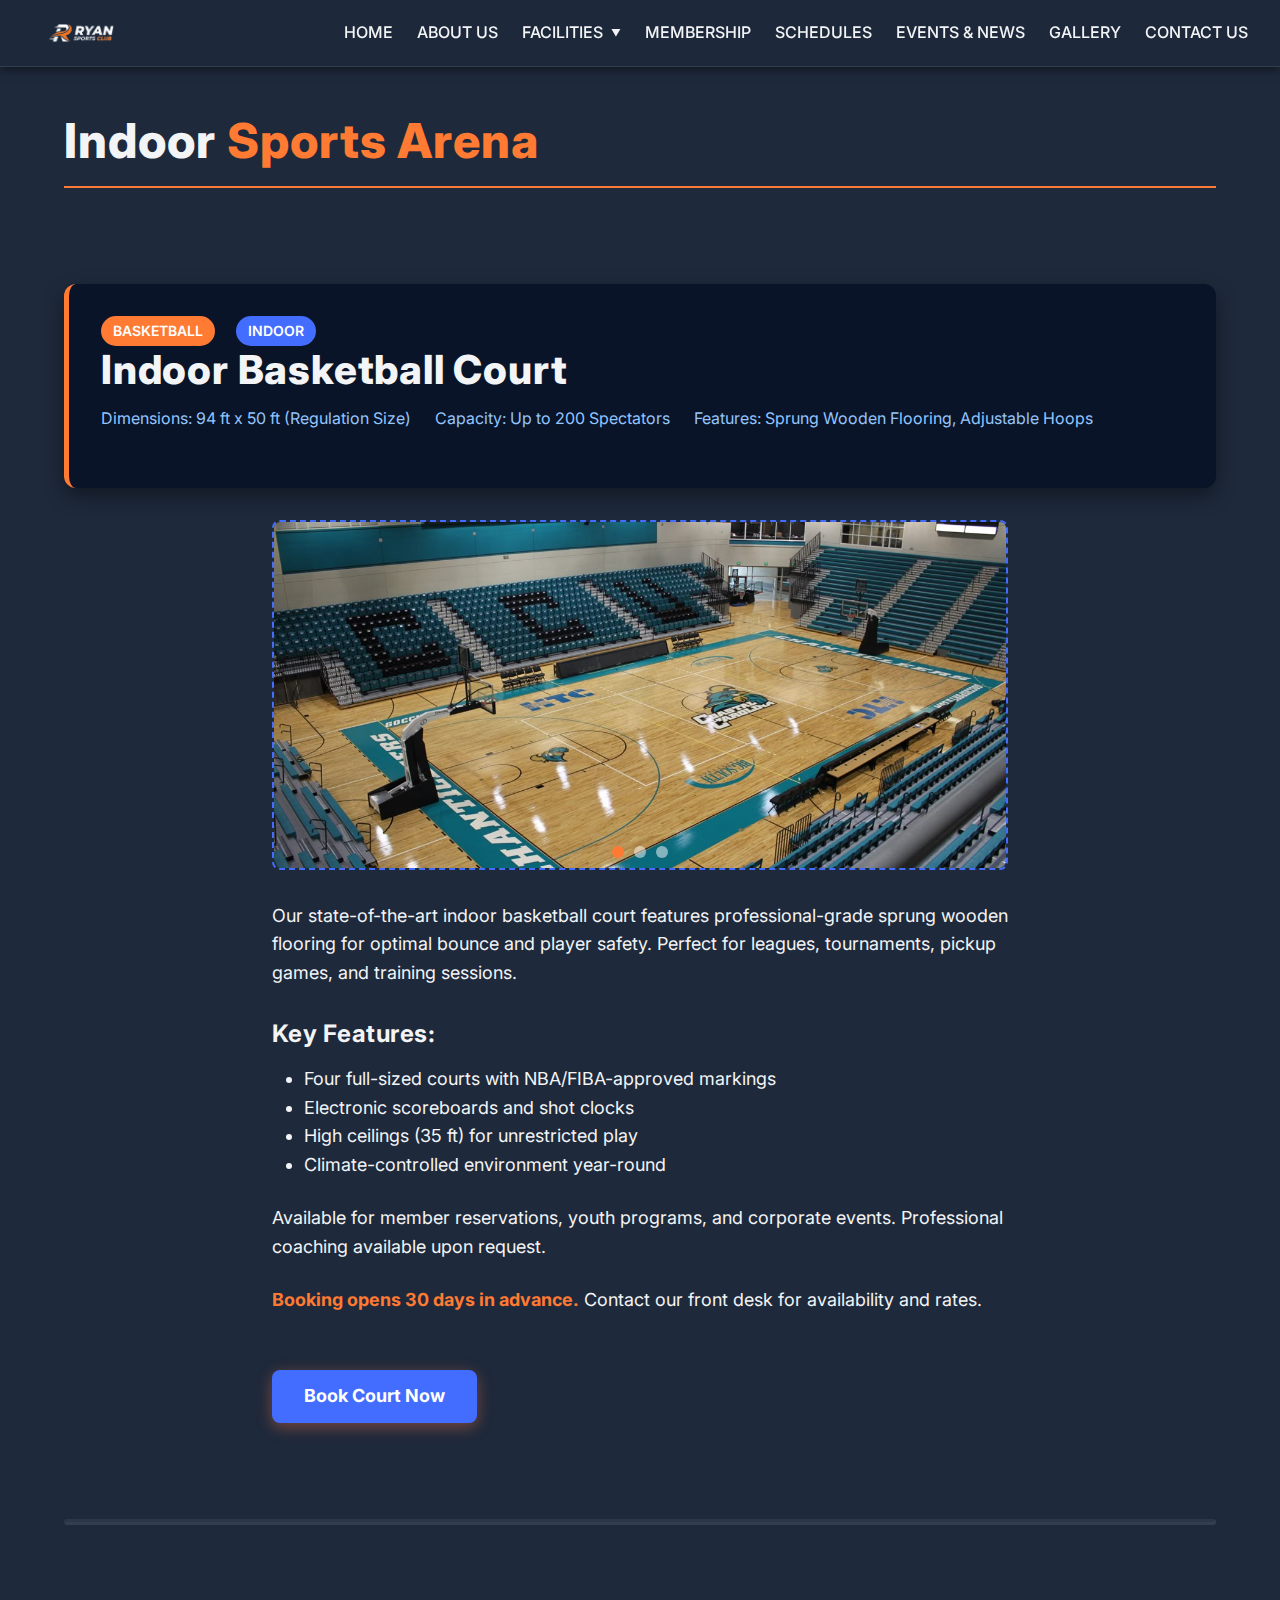
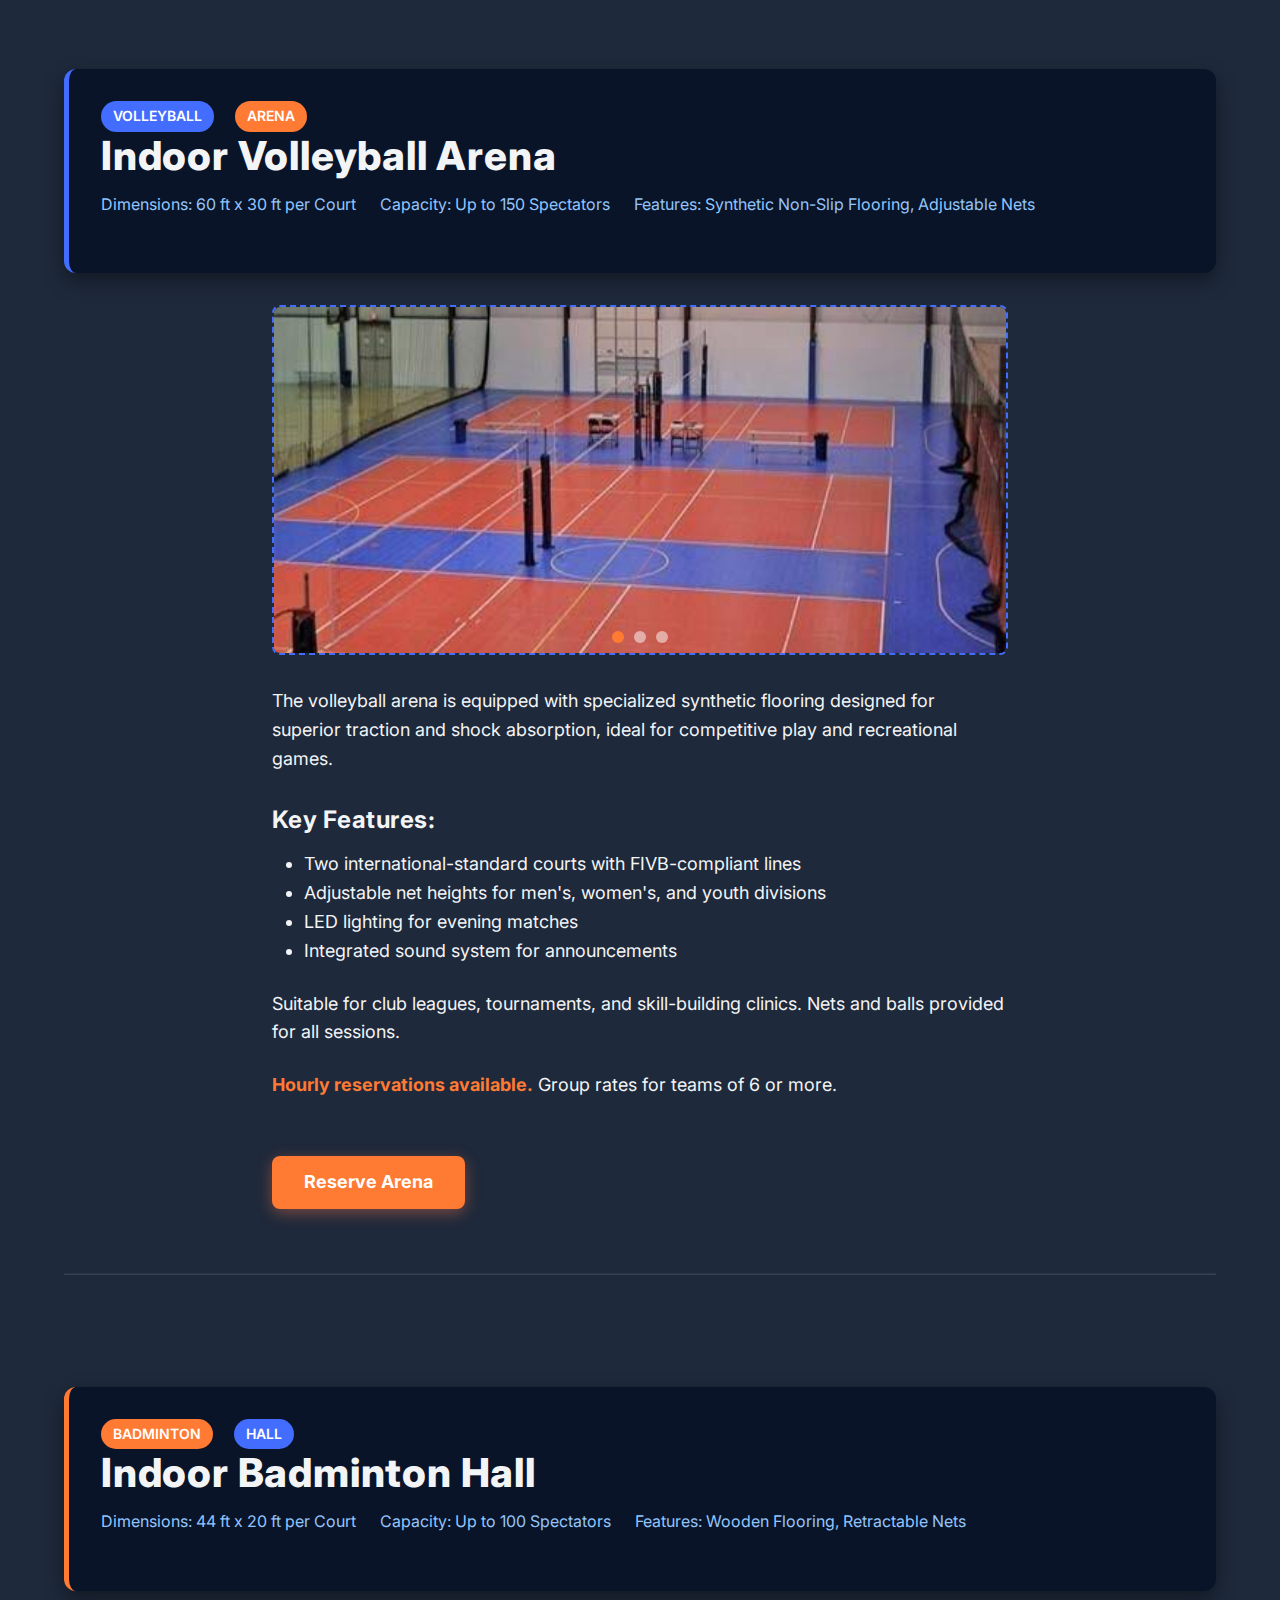
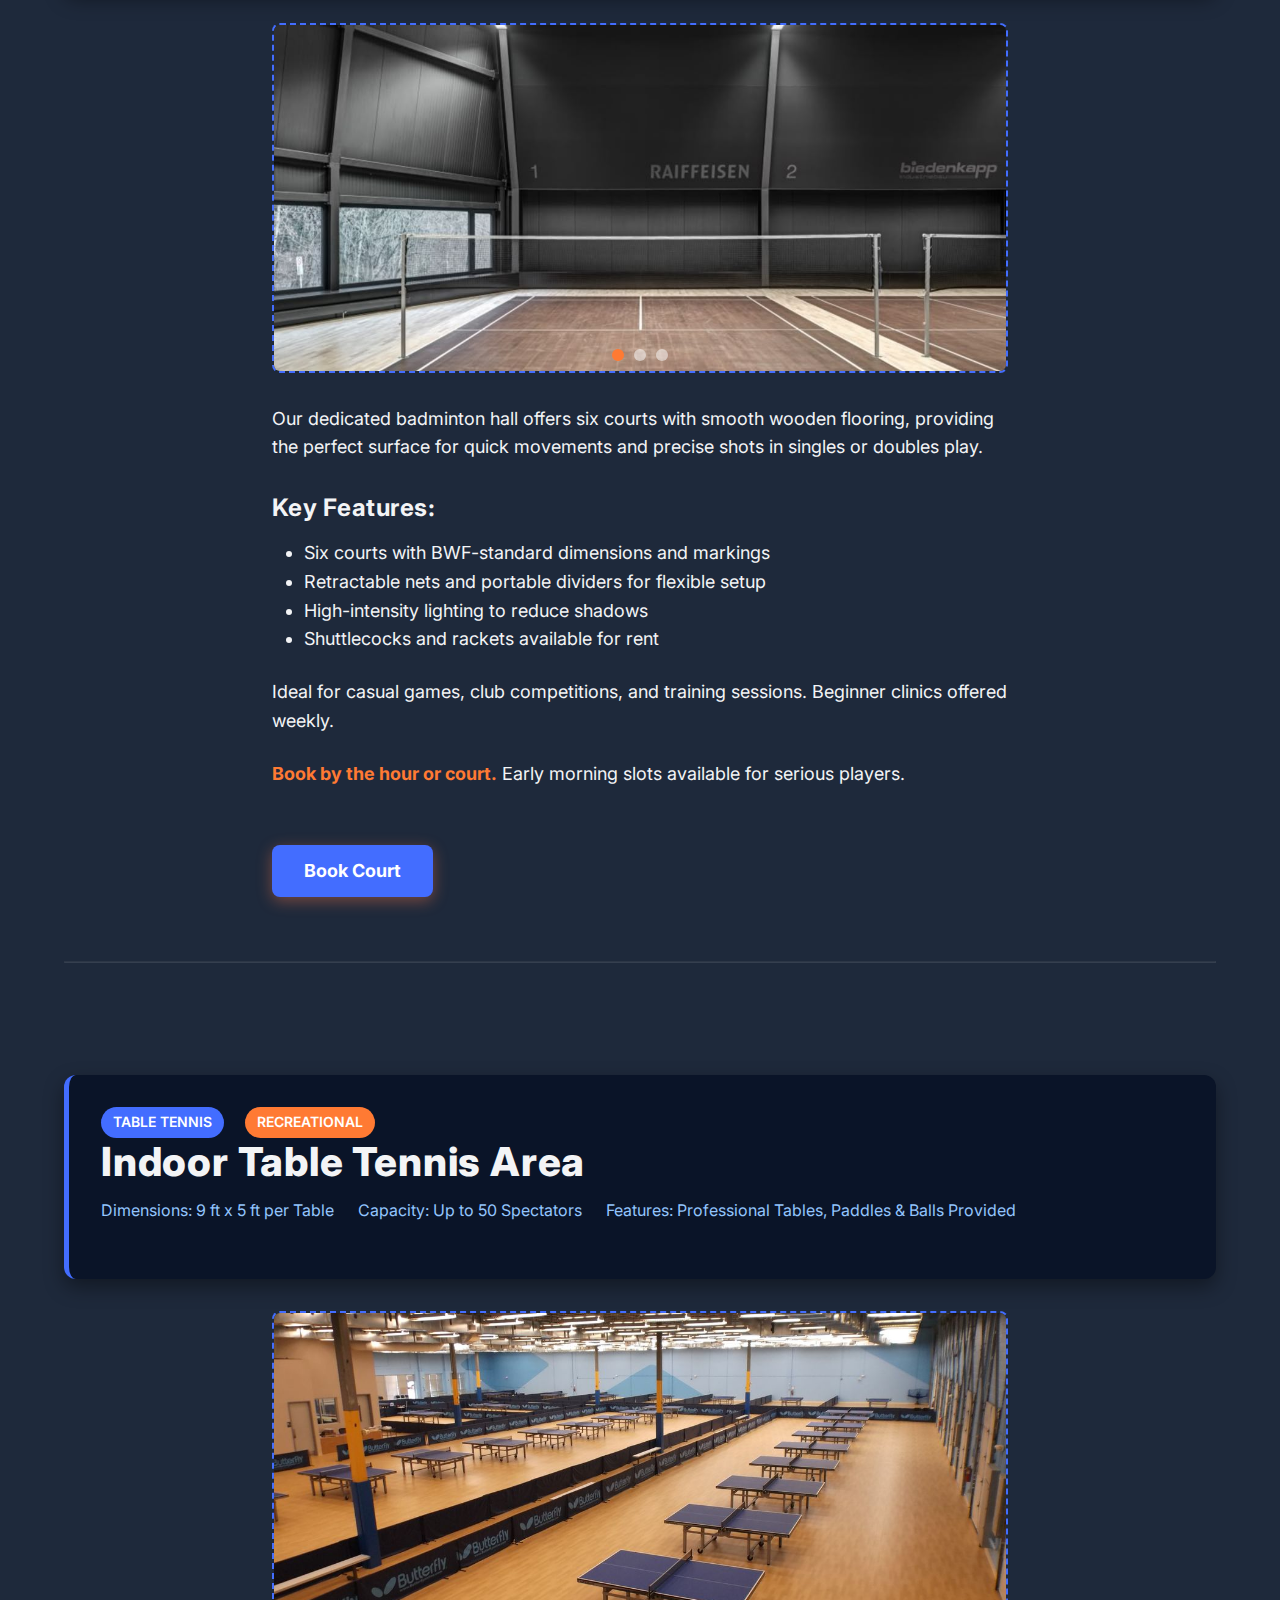
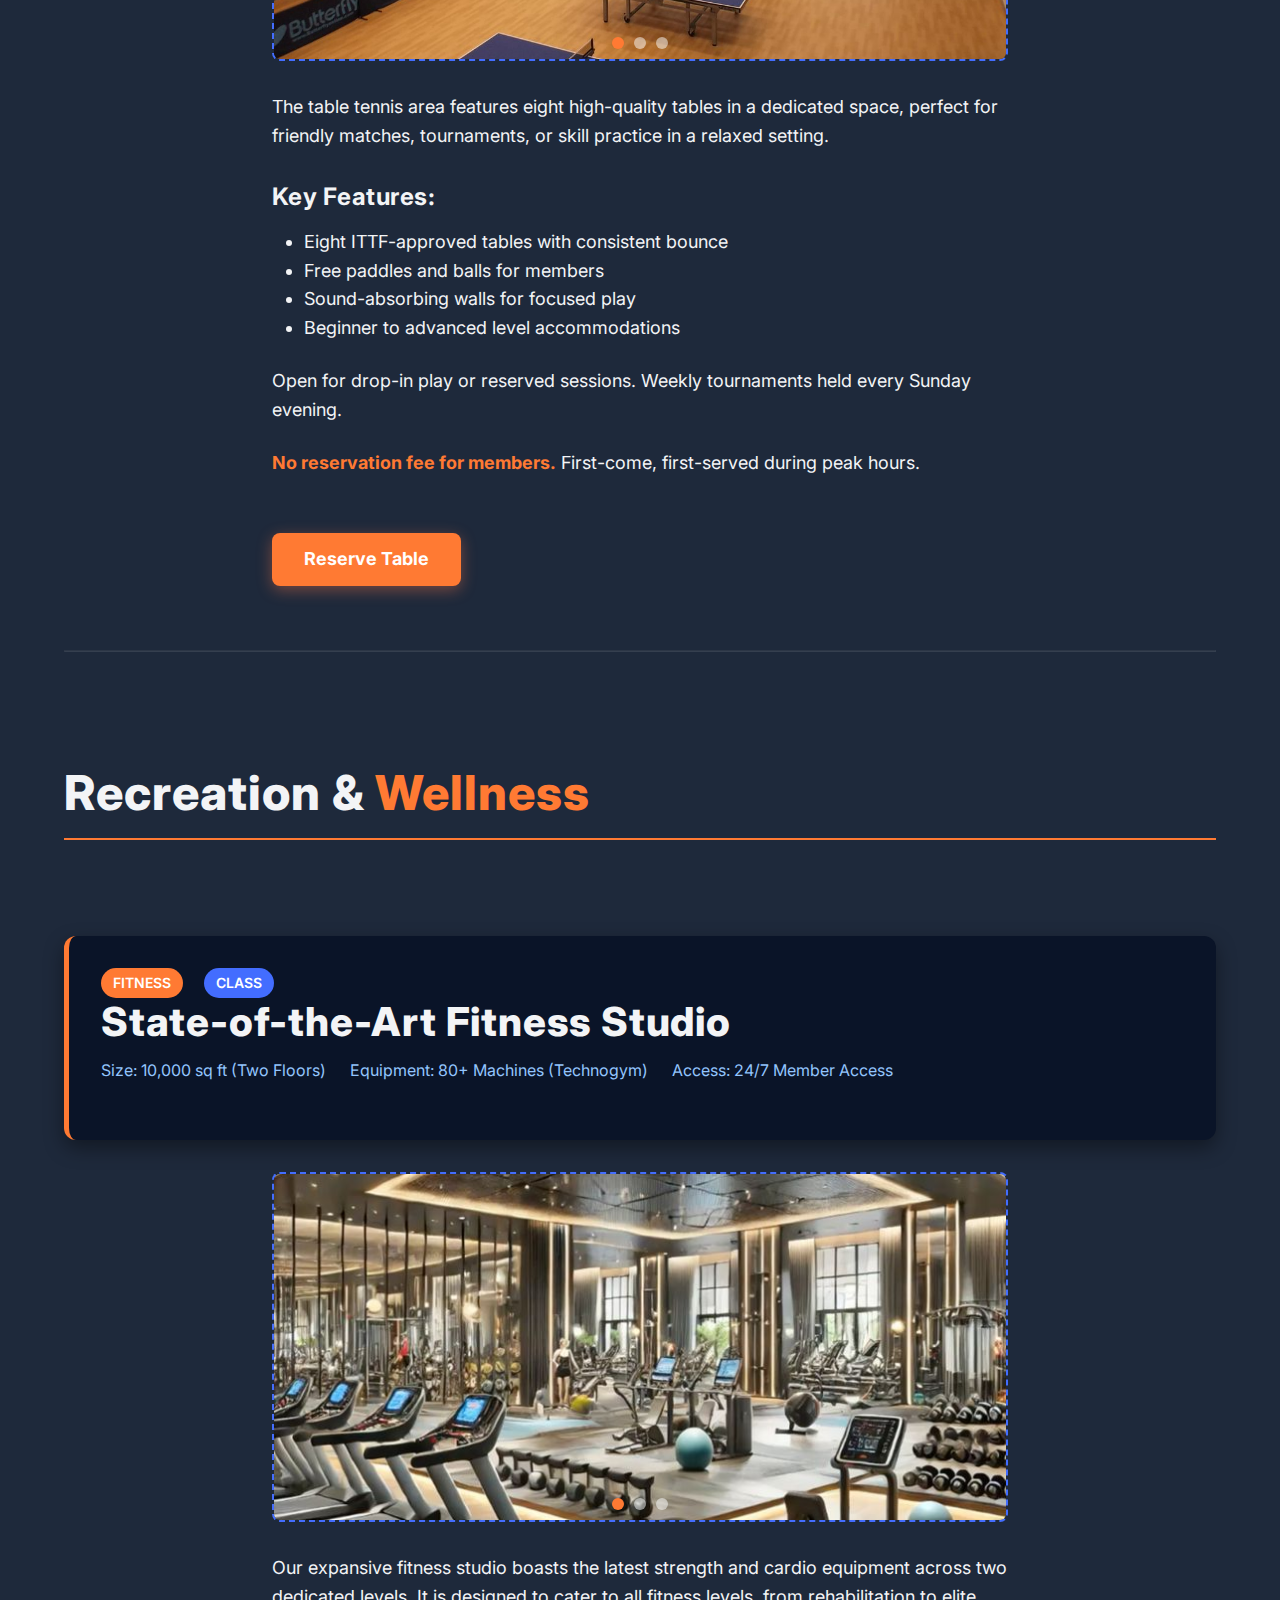
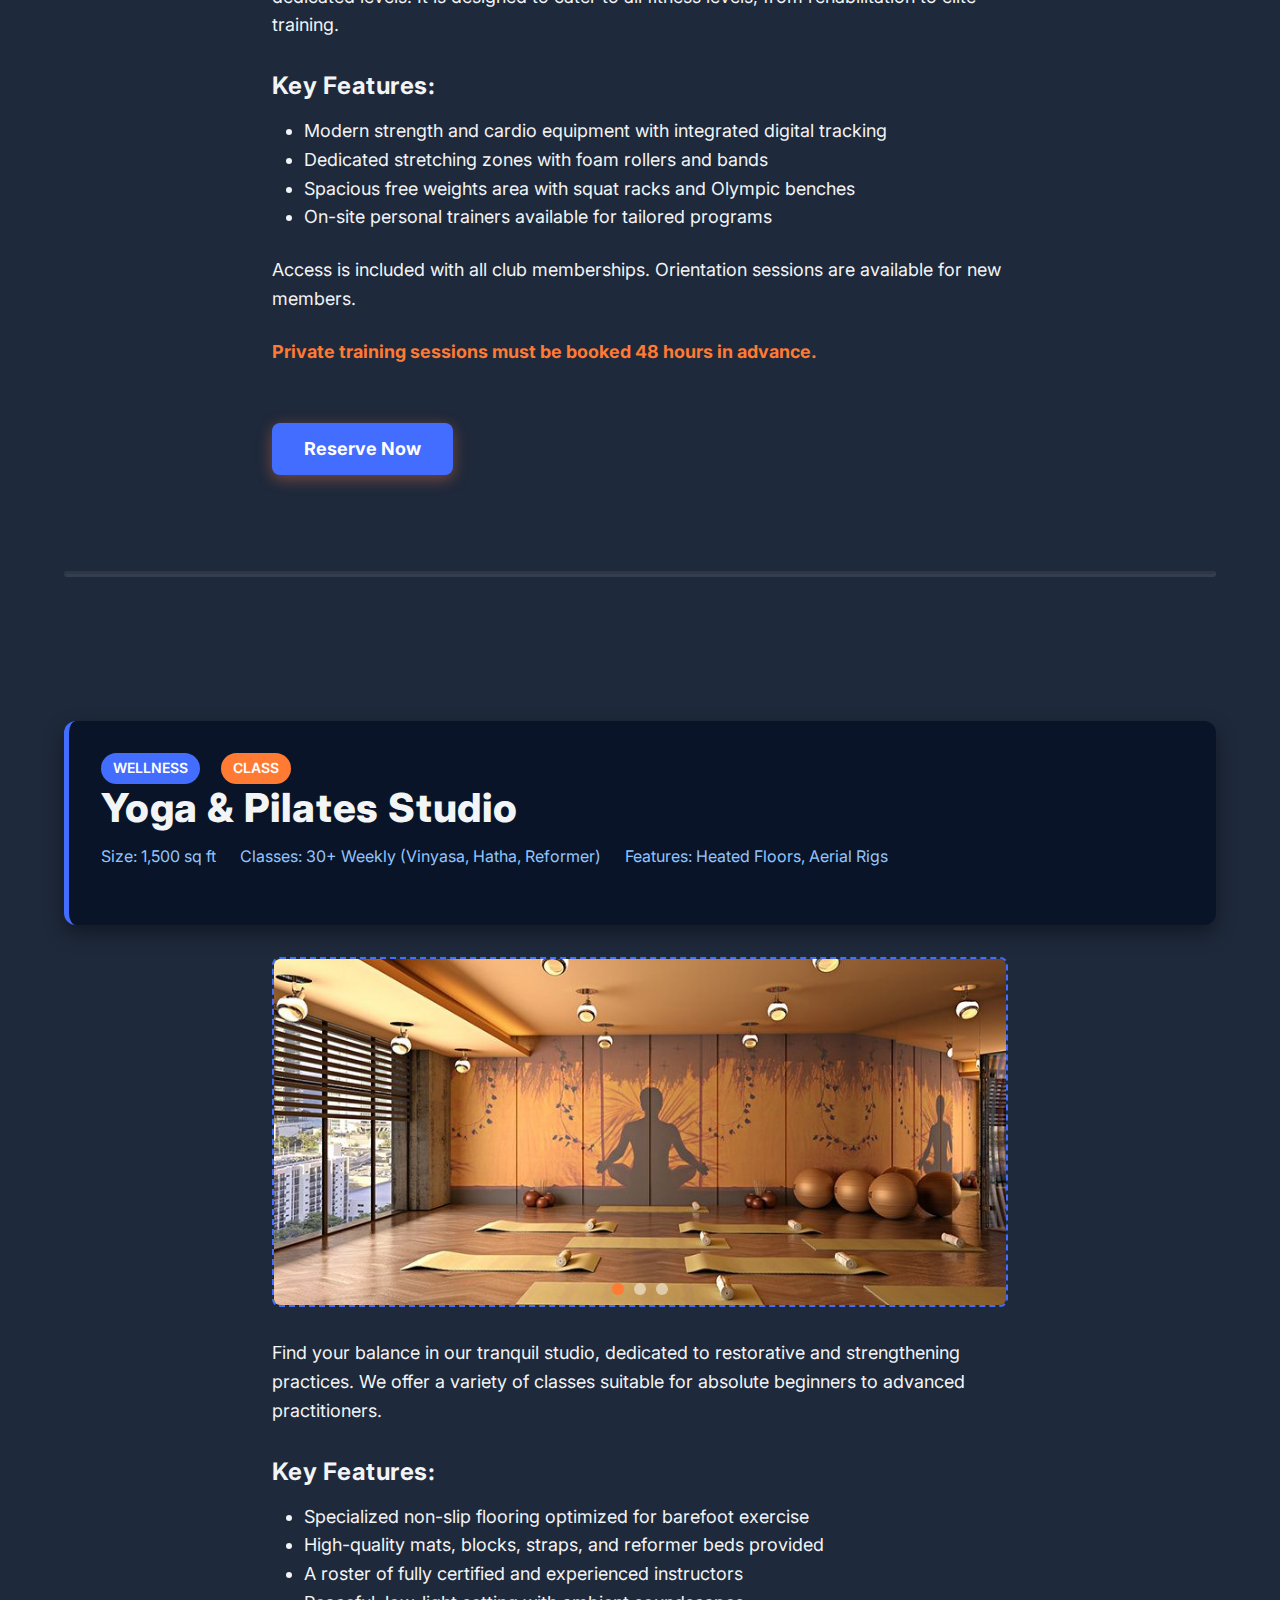
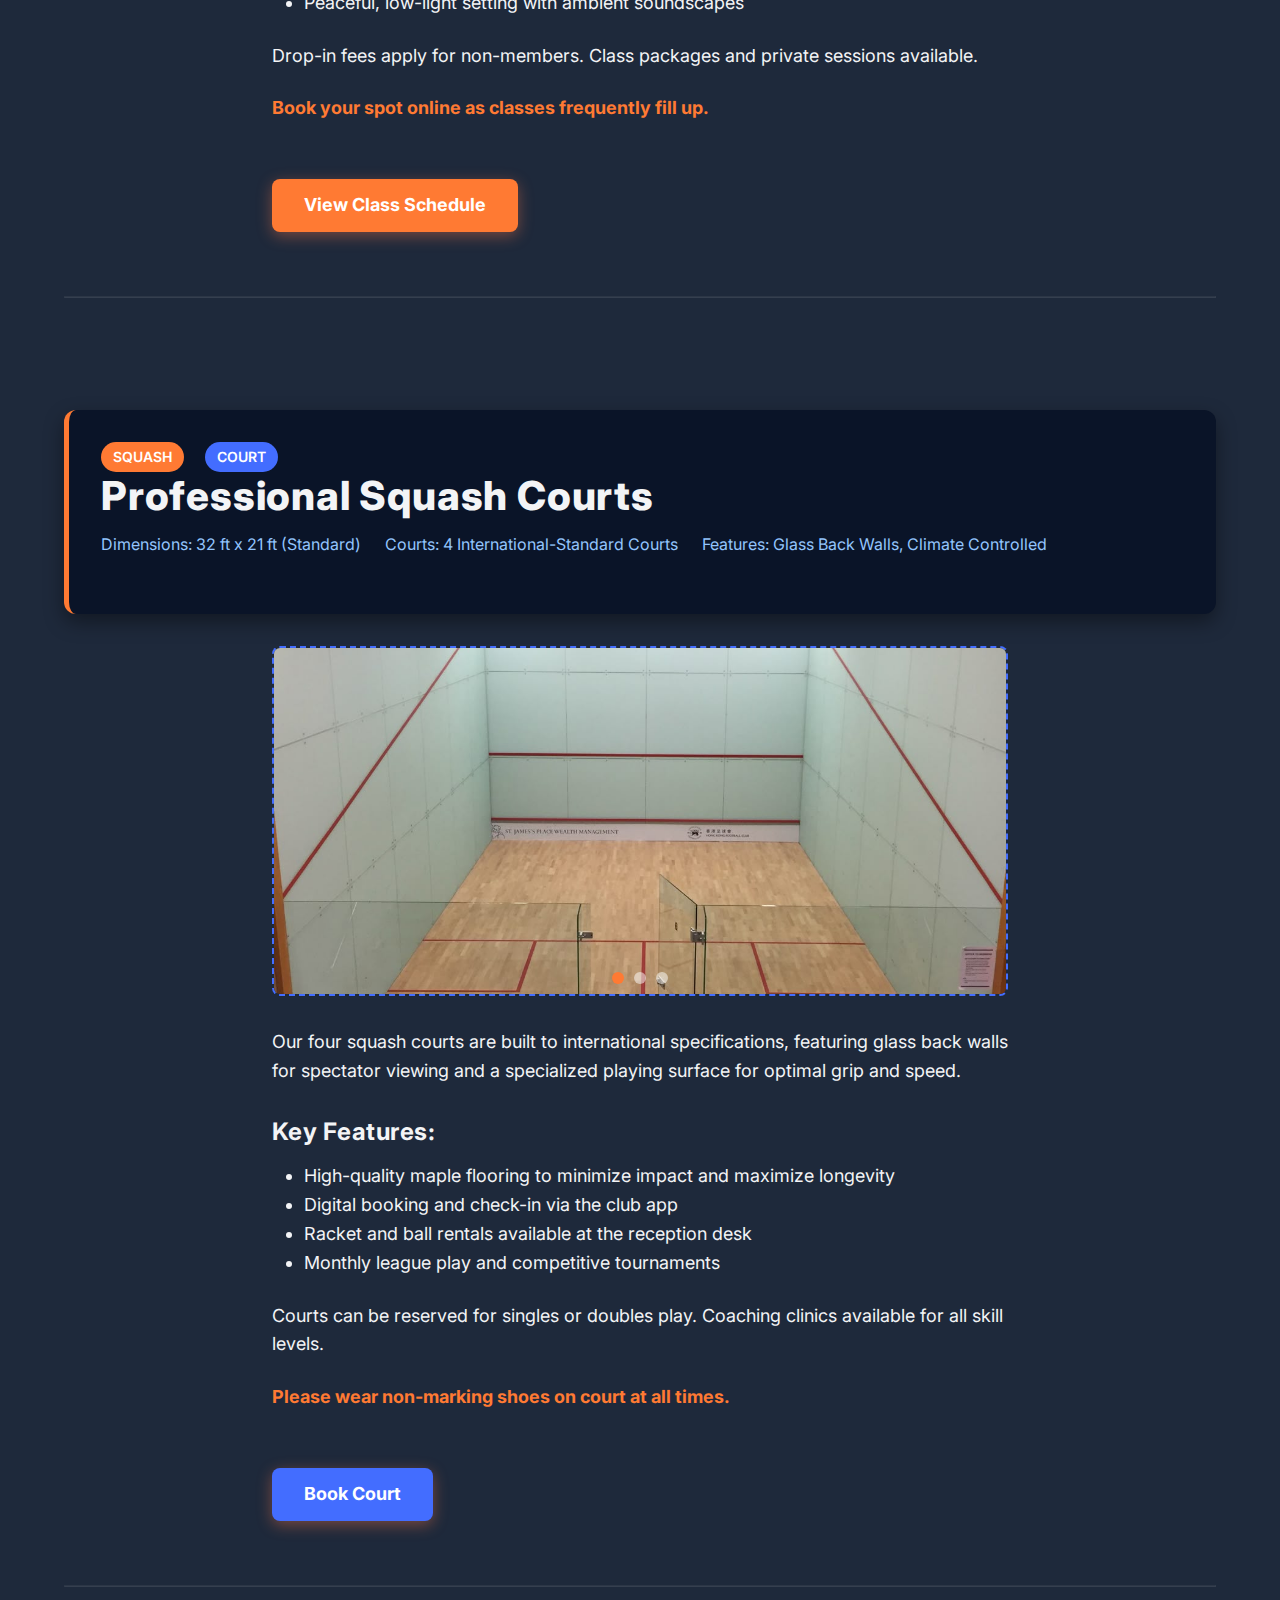
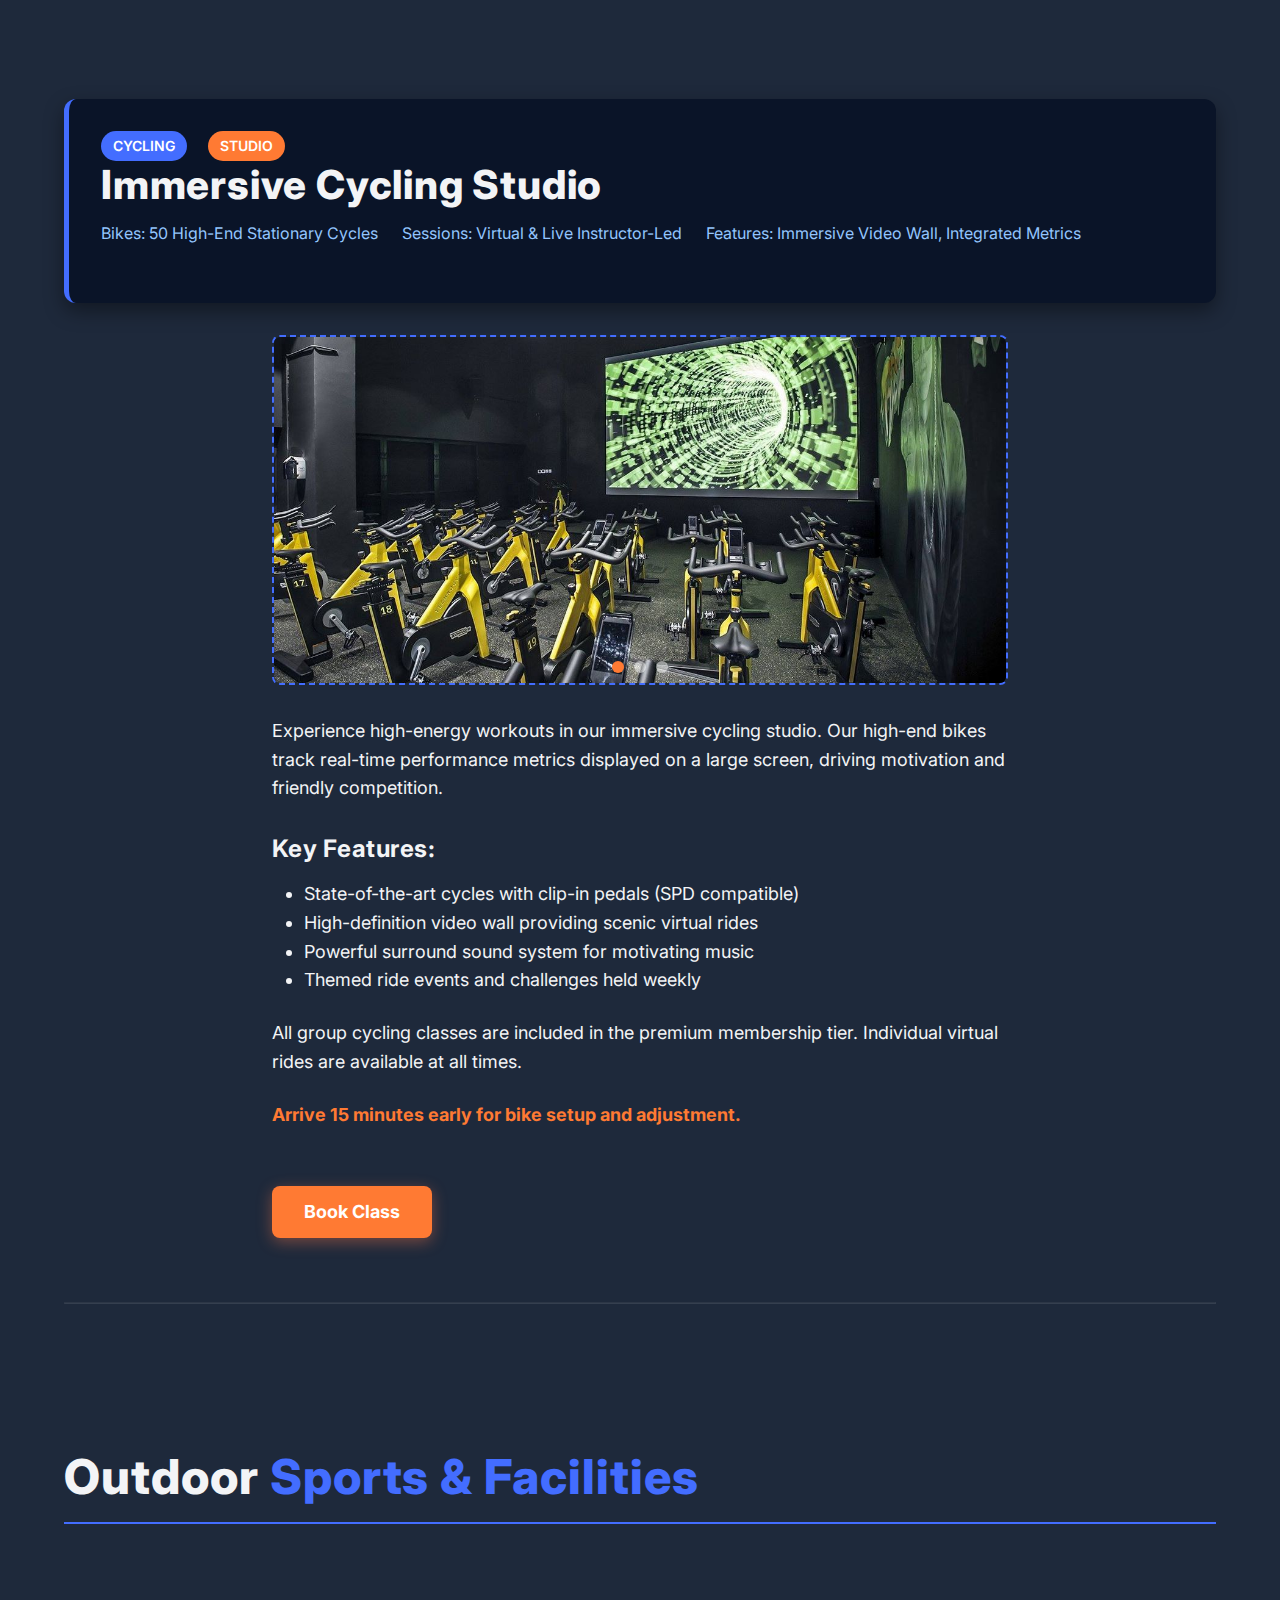
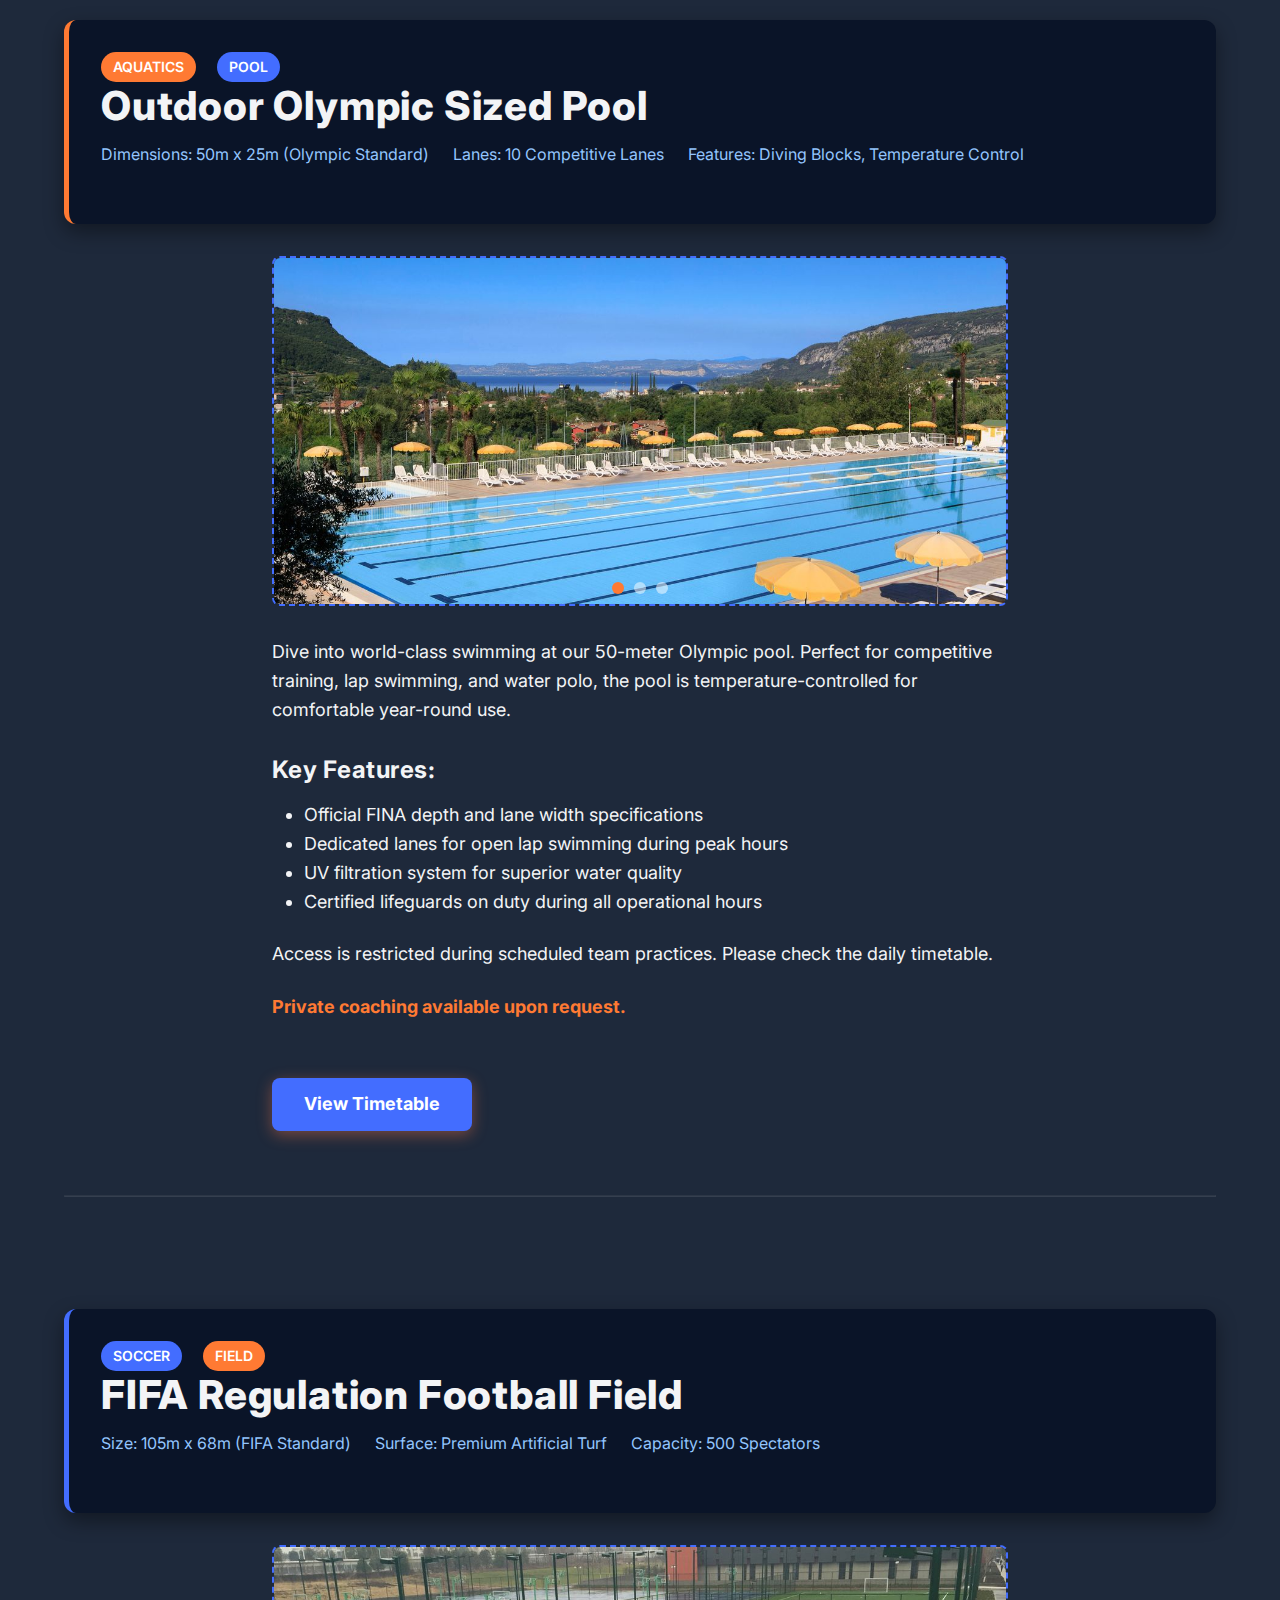
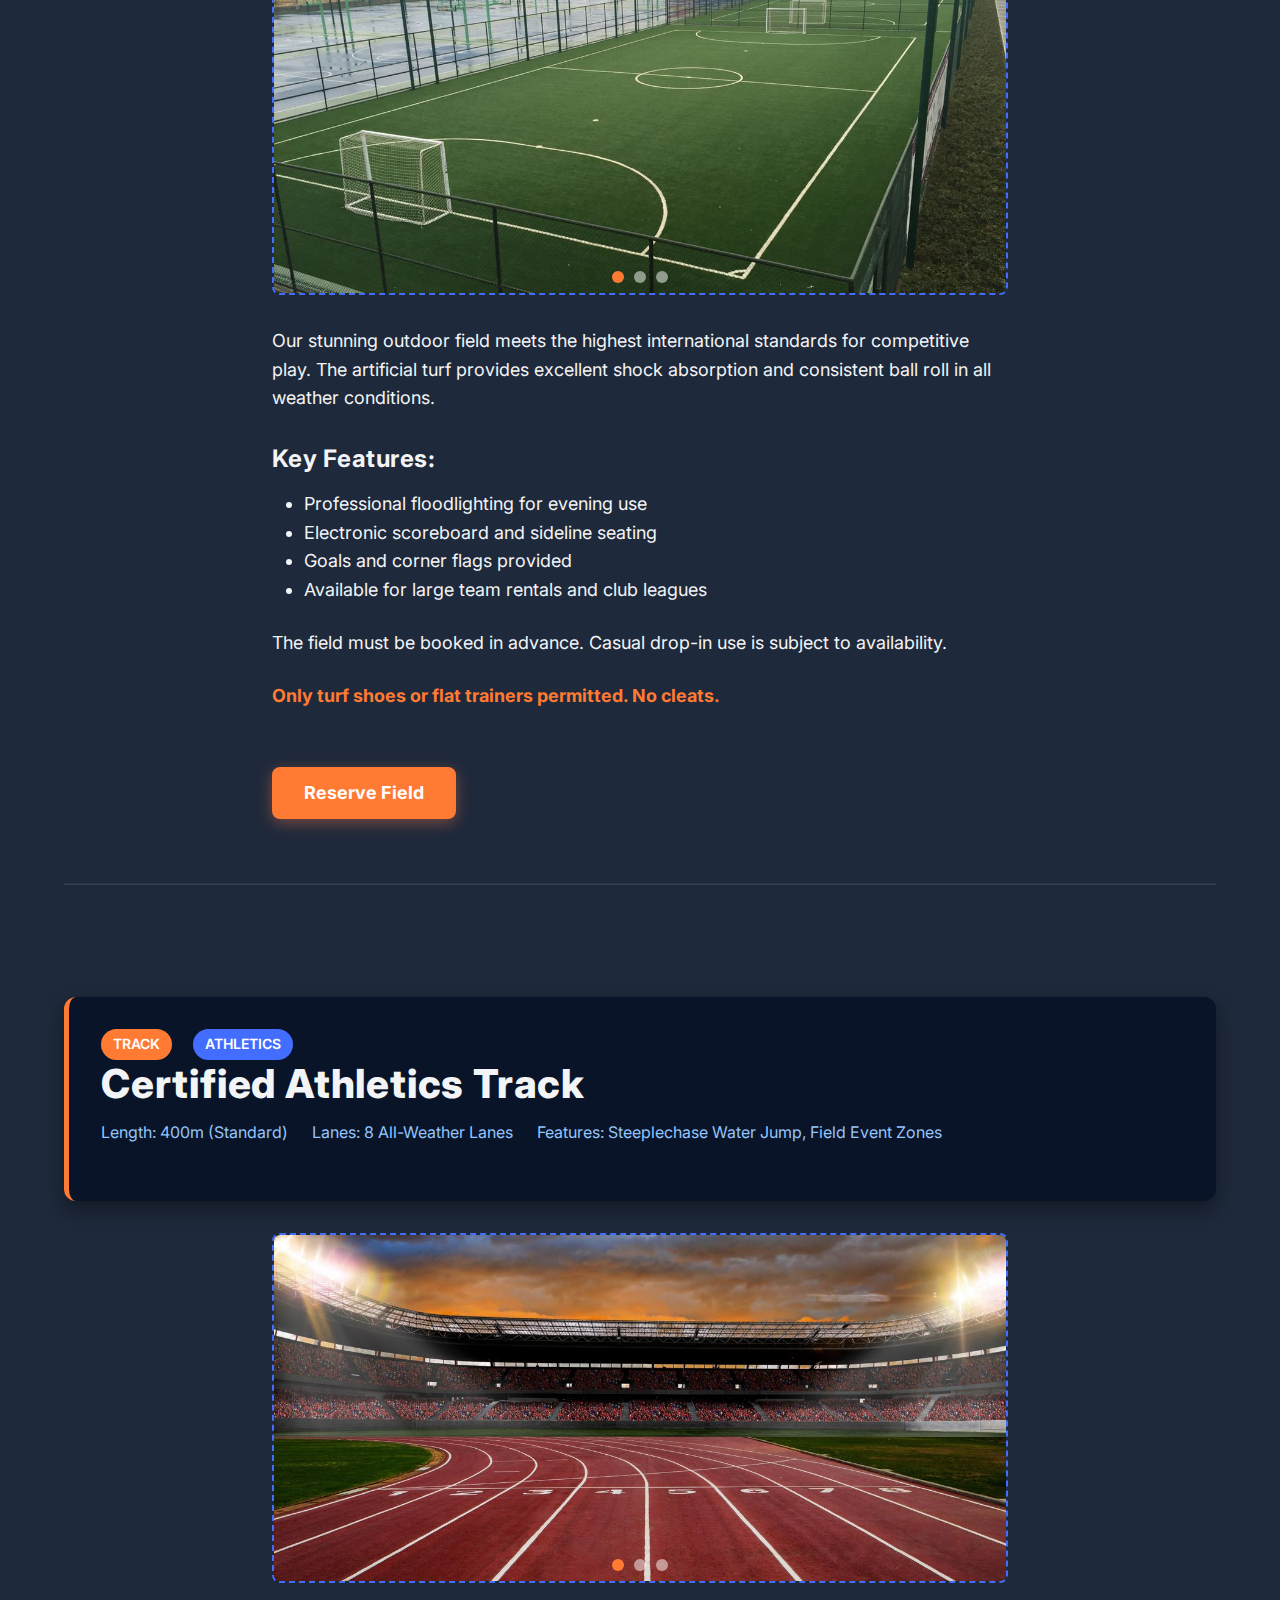
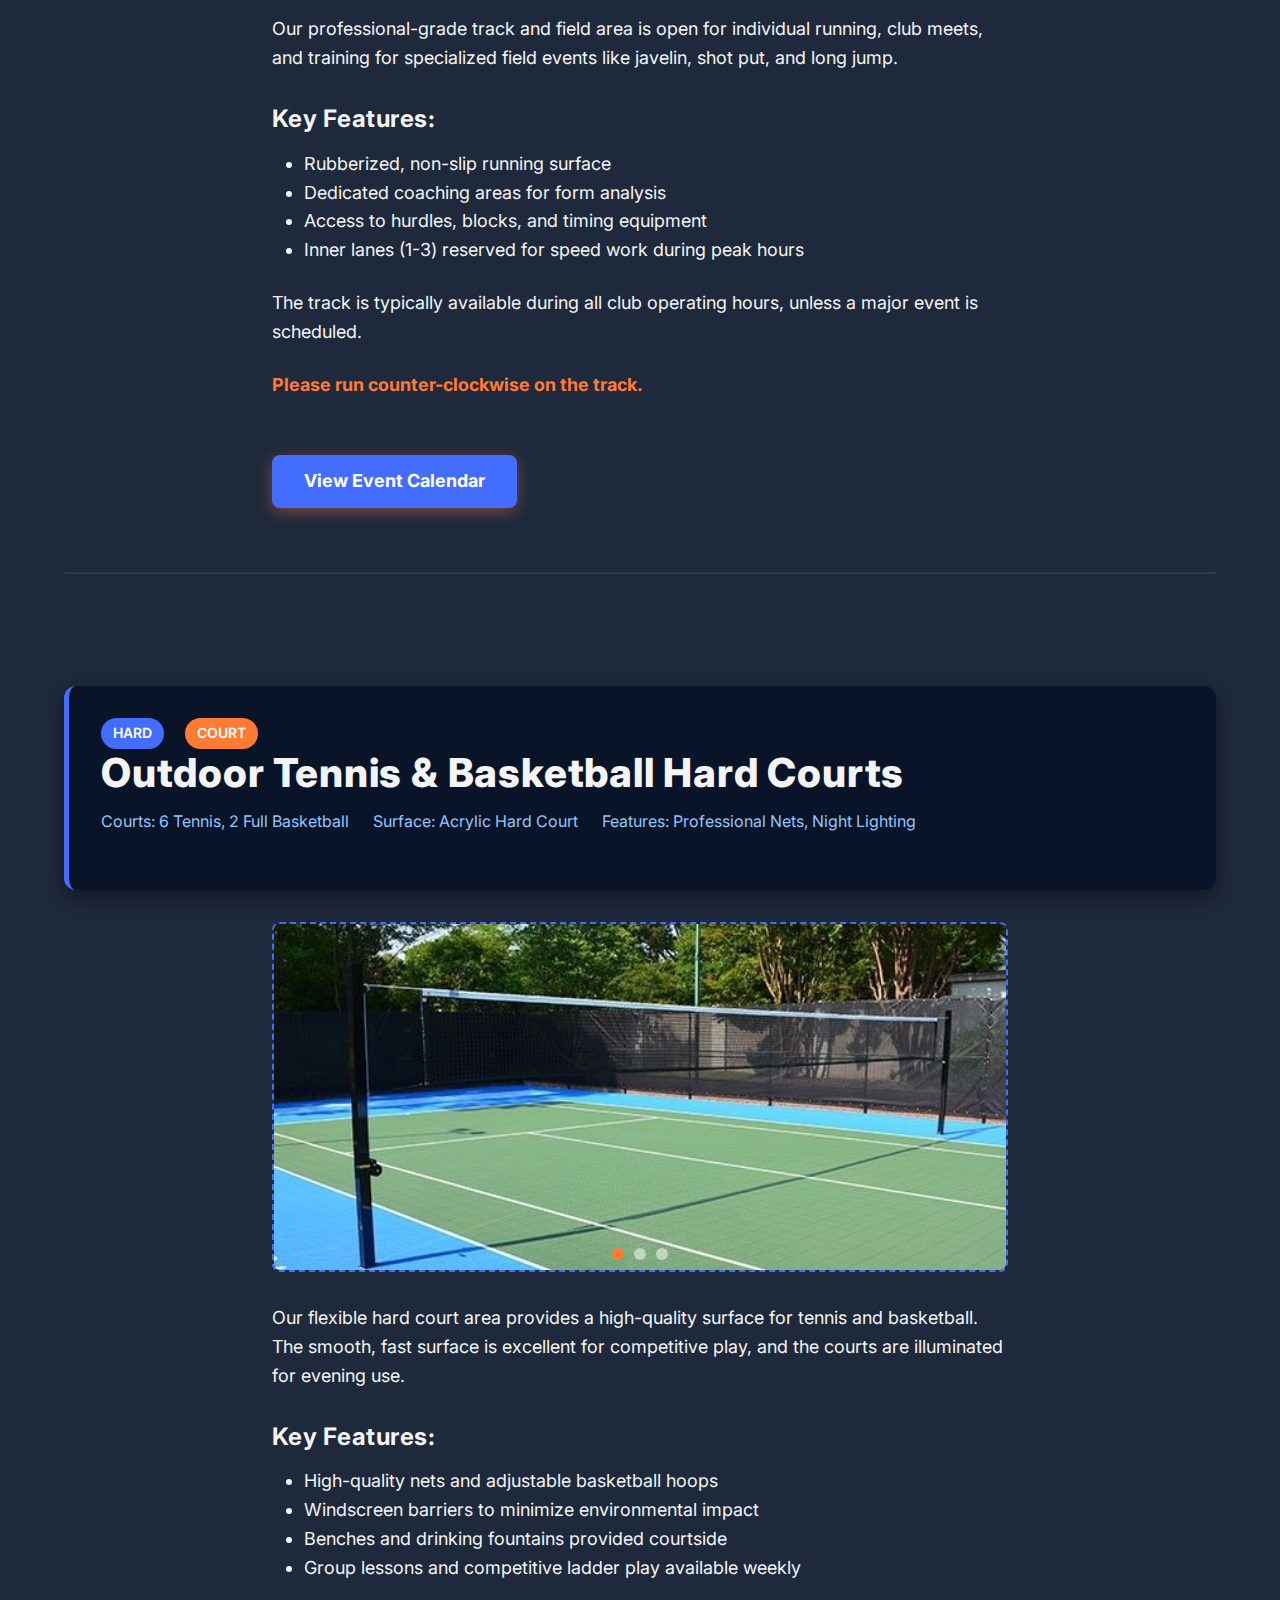
<file: details.html>
<!DOCTYPE html>
<html lang="en">

<head>
    <meta charset="UTF-8">
    <meta name="viewport" content="width=device-width, initial-scale=1.0">
    <title>Ryan Sports Club - Details</title>
    <link href="https://fonts.googleapis.com/css2?family=Inter:wght@300;400;500;600;700;800&display=swap"
        rel="stylesheet">
    <link rel="stylesheet" href="assets/css/style.css">
    <link rel="stylesheet" href="https://unpkg.com/aos@2.3.4/dist/aos.css" />
<script src="https://unpkg.com/aos@2.3.4/dist/aos.js"></script>
</head>

<body>
    <nav class="main-navbar">
        <div class="container navbar-container">
            <a href="#" class="navbar-logo"><img src="assets/images/logo.png" alt=""></a>
            <input type="checkbox" id="menu-checkbox">
            <label for="menu-checkbox" class="menu-toggle">
                <span></span>
                <span></span>
                <span></span>
            </label>

            <ul class="nav-links">
                <li><a href="index.html">HOME</a></li>
                <li><a href="about.html">ABOUT US</a></li>
                <li class="dropdown-container">
                    <input type="checkbox" id="dropdown-checkbox" class="dropdown-checkbox">
                    <label for="dropdown-checkbox" class="dropdown-toggle">
                        FACILITIES
                    </label>
                    <ul class="dropdown-menu">
                        <li><a href="facilities.html">Facilities Overview</a></li>
                        <li class="dropdown-separator"></li>
                        <li><a href="indoor.html">Indoor Arena</a></li>
                        <li><a href="outdoor.html">Outdoor Sports</a></li>
                        <li><a href="recreation.html">Recreation & Wellness</a></li>
                    </ul>
                </li>

                <li><a href="membership.html">MEMBERSHIP</a></li>
                <li><a href="schedules.html">SCHEDULES</a></li>
                <li><a href="events.html">EVENTS & NEWS</a></li>
                <li><a href="gallery.html">GALLERY</a></li>
                <li><a href="contact.html">CONTACT US</a></li>
            </ul>
        </div>
    </nav>

    <section id="detail-view" class="detail-section"data-aos="fade-up" data-aos-delay="700">
        <div class="container">
            <!-- SECTION:1 INDOOR SPORTS ARENA -->
            <div id="indoor-sports" class="detail-article">
                <h1
                    style="font-size: 3rem; font-weight: 800; color: var(--text-light); border-bottom: 2px solid var(--accent-orange); padding-bottom: 1rem; margin-bottom: 3rem;">
                    Indoor <span style="color: var(--accent-orange);">Sports Arena</span>
                </h1>
            </div>
            <!-- FACILITY 1: Indoor Basketball Court -->

            <article id="basketball-court" class="detail-article">
                <div class="detail-header">
                    <span class="detail-tag" style="background-color: var(--accent-orange);">BASKETBALL</span>
                    <span class="detail-tag">INDOOR</span>
                    <h2>Indoor Basketball Court</h2>
                    <div class="detail-meta">
                        <span>Dimensions: 94 ft x 50 ft (Regulation Size)</span>
                        <span>Capacity: Up to 200 Spectators</span>
                        <span>Features: Sprung Wooden Flooring, Adjustable Hoops</span>
                    </div>
                </div>
                <div class="detail-content">

                    <div class="css-slider">
                        <input type="radio" id="slide1-basketball" name="slider-basketball" checked>
                        <input type="radio" id="slide2-basketball" name="slider-basketball">
                        <input type="radio" id="slide3-basketball" name="slider-basketball">
                        <div class="slides">
                            <div class="slide">
                                <img src="assets/images/basketball image.jpg" alt="Basketball Court Overview">
                            </div>
                            <div class="slide">
                                <img src="assets/images/basketball image2.jpg" alt="Full Court Action">
                            </div>
                            <div class="slide">
                                <img src="assets/images/baketball image3.jpg" alt="Spectator View">
                            </div>
                        </div>
                        <div class="navigation">
                            <label for="slide1-basketball" class="nav-dot active"></label>
                            <label for="slide2-basketball" class="nav-dot"></label>
                            <label for="slide3-basketball" class="nav-dot"></label>
                        </div>
                    </div>
                    <p>Our state-of-the-art indoor basketball court features professional-grade sprung wooden flooring
                        for optimal bounce and player safety. Perfect for leagues, tournaments, pickup games, and
                        training sessions.</p>
                    <h3>Key Features:</h3>
                    <ul>
                        <li>Four full-sized courts with NBA/FIBA-approved markings</li>
                        <li>Electronic scoreboards and shot clocks</li>
                        <li>High ceilings (35 ft) for unrestricted play</li>
                        <li>Climate-controlled environment year-round</li>
                    </ul>
                    <p>Available for member reservations, youth programs, and corporate events. Professional coaching
                        available upon request.</p>
                    <p><strong>Booking opens 30 days in advance.</strong> Contact our front desk for availability and
                        rates.</p>

                    <a href="#reservation-form-modal" class="register-button"
                        style="background-color: var(--accent-blue);">Book Court Now</a>
                </div>
            </article>
            <hr style="border-color: rgba(255, 255, 255, 0.1); margin: 6rem 0; border-width: 3px; border-radius: 5px;">
            <!-- FACILITY 2: Volleyball Arena -->

            <article id="volleyball-arena" class="detail-article">
                <div class="detail-header" style="border-left-color: var(--accent-blue);">
                    <span class="detail-tag">VOLLEYBALL</span>
                    <span class="detail-tag" style="background-color: var(--accent-orange);">ARENA</span>
                    <h2>Indoor Volleyball Arena</h2>
                    <div class="detail-meta">
                        <span>Dimensions: 60 ft x 30 ft per Court</span>
                        <span>Capacity: Up to 150 Spectators</span>
                        <span>Features: Synthetic Non-Slip Flooring, Adjustable Nets</span>
                    </div>
                </div>
                <div class="detail-content">
                    <div class="css-slider">
                        <input type="radio" id="slide1-volleyball" name="slider-volleyball" checked>
                        <input type="radio" id="slide2-volleyball" name="slider-volleyball">
                        <input type="radio" id="slide3-volleyball" name="slider-volleyball">
                        <div class="slides">
                            <div class="slide">
                                <img src="assets/images/volleyball arena.jpg" alt="Volleyball Arena View">
                            </div>
                            <div class="slide">
                                <img src="assets/images/volleyball arena2.jpg" alt="Match in Progress">
                            </div>
                            <div class="slide">
                                <img src="assets/images/volleyball arena3.jpg" alt="Net Setup Detail">
                            </div>
                        </div>
                        <div class="navigation">
                            <label for="slide1-volleyball" class="nav-dot active"></label>
                            <label for="slide2-volleyball" class="nav-dot"></label>
                            <label for="slide3-volleyball" class="nav-dot"></label>
                        </div>
                    </div>
                    <p>The volleyball arena is equipped with specialized synthetic flooring designed for superior
                        traction and shock absorption, ideal for competitive play and recreational games.</p>
                    <h3>Key Features:</h3>
                    <ul>
                        <li>Two international-standard courts with FIVB-compliant lines</li>
                        <li>Adjustable net heights for men's, women's, and youth divisions</li>
                        <li>LED lighting for evening matches</li>
                        <li>Integrated sound system for announcements</li>
                    </ul>
                    <p>Suitable for club leagues, tournaments, and skill-building clinics. Nets and balls provided for
                        all sessions.</p>
                    <p><strong>Hourly reservations available.</strong> Group rates for teams of 6 or more.</p>

                    <a href="#reservation-form-modal" class="register-button">Reserve Arena</a>
                </div>
            </article>
            <hr style="border-color: rgba(255, 255, 255, 0.1); margin: 4rem 0;">
            <!-- FACILITY 3: Badminton Hall -->

            <article id="badminton-hall" class="detail-article">
                <div class="detail-header">
                    <span class="detail-tag" style="background-color: var(--accent-orange);">BADMINTON</span>
                    <span class="detail-tag">HALL</span>
                    <h2>Indoor Badminton Hall</h2>
                    <div class="detail-meta">
                        <span>Dimensions: 44 ft x 20 ft per Court</span>
                        <span>Capacity: Up to 100 Spectators</span>
                        <span>Features: Wooden Flooring, Retractable Nets</span>
                    </div>
                </div>
                <div class="detail-content">
                    <div class="css-slider">
                        <input type="radio" id="slide1-badminton" name="slider-badminton" checked>
                        <input type="radio" id="slide2-badminton" name="slider-badminton">
                        <input type="radio" id="slide3-badminton" name="slider-badminton">
                        <div class="slides">
                            <div class="slide">
                                <img src="assets/images/badminton1.jpg" alt="Badminton Hall Overview">
                            </div>
                            <div class="slide">
                                <img src="assets/images/badminton2.jpg" alt="Rally in Action">
                            </div>
                            <div class="slide">
                                <img src="assets/images/badminton3.jpg" alt="Court Setup">
                            </div>
                        </div>
                        <div class="navigation">
                            <label for="slide1-badminton" class="nav-dot active"></label>
                            <label for="slide2-badminton" class="nav-dot"></label>
                            <label for="slide3-badminton" class="nav-dot"></label>
                        </div>
                    </div>
                    <p>Our dedicated badminton hall offers six courts with smooth wooden flooring, providing the perfect
                        surface for quick movements and precise shots in singles or doubles play.</p>
                    <h3>Key Features:</h3>
                    <ul>
                        <li>Six courts with BWF-standard dimensions and markings</li>
                        <li>Retractable nets and portable dividers for flexible setup</li>
                        <li>High-intensity lighting to reduce shadows</li>
                        <li>Shuttlecocks and rackets available for rent</li>
                    </ul>
                    <p>Ideal for casual games, club competitions, and training sessions. Beginner clinics offered
                        weekly.</p>
                    <p><strong>Book by the hour or court.</strong> Early morning slots available for serious players.
                    </p>

                    <a href="#reservation-form-modal" class="register-button"
                        style="background-color: var(--accent-blue);">Book Court</a>
                </div>
            </article>
            <hr style="border-color: rgba(255, 255, 255, 0.1); margin: 4rem 0;">
            <!-- FACILITY 4: Table Tennis Area -->

            <article id="table-tennis" class="detail-article">
                <div class="detail-header" style="border-left-color:var(--accent-blue) ;">
                    <span class="detail-tag">TABLE TENNIS</span>
                    <span class="detail-tag" style="background-color: var(--accent-orange);">RECREATIONAL</span>
                    <h2>Indoor Table Tennis Area</h2>
                    <div class="detail-meta">
                        <span>Dimensions: 9 ft x 5 ft per Table</span>
                        <span>Capacity: Up to 50 Spectators</span>
                        <span>Features: Professional Tables, Paddles & Balls Provided</span>
                    </div>
                </div>
                <div class="detail-content">
                    <div class="css-slider">
                        <input type="radio" id="slide1-tabletennis" name="slider-tabletennis" checked>
                        <input type="radio" id="slide2-tabletennis" name="slider-tabletennis">
                        <input type="radio" id="slide3-tabletennis" name="slider-tabletennis">
                        <div class="slides">
                            <div class="slide">
                                <img src="assets/images/table tennis1.jpg" alt="Table Tennis Area">
                            </div>
                            <div class="slide">
                                <img src="assets/images/table tennis2.jpg" alt="Intense Match">
                            </div>
                            <div class="slide">
                                <img src="assets/images/table tennis3.jpg" alt="Multiple Tables View">
                            </div>
                        </div>
                        <div class="navigation">
                            <label for="slide1-tabletennis" class="nav-dot active"></label>
                            <label for="slide2-tabletennis" class="nav-dot"></label>
                            <label for="slide3-tabletennis" class="nav-dot"></label>
                        </div>
                    </div>
                    <p>The table tennis area features eight high-quality tables in a dedicated space, perfect for
                        friendly matches, tournaments, or skill practice in a relaxed setting.</p>
                    <h3>Key Features:</h3>
                    <ul>
                        <li>Eight ITTF-approved tables with consistent bounce</li>
                        <li>Free paddles and balls for members</li>
                        <li>Sound-absorbing walls for focused play</li>
                        <li>Beginner to advanced level accommodations</li>
                    </ul>
                    <p>Open for drop-in play or reserved sessions. Weekly tournaments held every Sunday evening.</p>
                    <p><strong>No reservation fee for members.</strong> First-come, first-served during peak hours.</p>

                    <a href="#reservation-form-modal" class="register-button">Reserve Table</a>
                </div>
            </article>
            <hr style="border-color: rgba(255, 255, 255, 0.1); margin: 4rem 0;">
            <!-- SECTION:2   RECREATIONS -->
            <div id="recreation" class="detail-article">
                <h1
                    style="font-size: 3rem; font-weight: 800; color: var(--text-light); border-bottom: 2px solid var(--accent-orange); padding-bottom: 1rem; margin-bottom: 3rem;">
                    Recreation & <span style="color: var(--accent-orange);">Wellness</span>
                </h1>
            </div>
            <!-- Facility:1 Fitness Studio -->
            <article id="fitness-studio" class="detail-article">
                <div class="detail-header">
                    <span class="detail-tag" style="background-color: var(--accent-orange);">FITNESS</span>
                    <span class="detail-tag">CLASS</span>
                    <h2>State-of-the-Art Fitness Studio</h2>
                    <div class="detail-meta">
                        <span>Size: 10,000 sq ft (Two Floors)</span>
                        <span>Equipment: 80+ Machines (Technogym)</span>
                        <span>Access: 24/7 Member Access</span>
                    </div>
                </div>
                <div class="detail-content">

                    <div class="css-slider">
                        <input type="radio" id="slide1-fitness-studio" name="slider-fitness-studio" checked>
                        <input type="radio" id="slide2-fitness-studio" name="slider-fitness-studio">
                        <input type="radio" id="slide3-fitness-studio" name="slider-fitness-studio">
                        <div class="slides">
                            <div class="slide">
                                <img src="assets/images/fitness center.jpg" alt="Basketball Court Overview">
                            </div>
                            <div class="slide">
                                <img src="assets/images/fitness center2.jpg" alt="Full Court Action">
                            </div>
                            <div class="slide">
                                <img src="assets/images/fitness center3.jpg" alt="Spectator View">
                            </div>
                        </div>
                        <div class="navigation">
                            <label for="slide1-fitness-studio" class="nav-dot active"></label>
                            <label for="slide2-fitness-studio" class="nav-dot"></label>
                            <label for="slide3-fitness-studio" class="nav-dot"></label>
                        </div>
                    </div>
                    <p>Our expansive fitness studio boasts the latest strength and cardio equipment across two dedicated
                        levels. It is designed to cater to all fitness levels, from rehabilitation to elite training.
                    </p>
                    <h3>Key Features:</h3>
                    <ul>
                        <li>Modern strength and cardio equipment with integrated digital tracking</li>
                        <li>Dedicated stretching zones with foam rollers and bands</li>
                        <li>Spacious free weights area with squat racks and Olympic benches</li>
                        <li>On-site personal trainers available for tailored programs</li>
                    </ul>
                    <p>Access is included with all club memberships. Orientation sessions are available for new members.
                    </p>
                    <p><strong>Private training sessions must be booked 48 hours in advance.</strong></p>

                    <a href="#reservation-form-modal" class="register-button"
                        style="background-color: var(--accent-blue);">Reserve Now</a>
                </div>
            </article>
            <hr style="border-color: rgba(255, 255, 255, 0.1); margin: 6rem 0; border-width: 3px; border-radius: 5px;">
            <!-- FACILITY 2: -->
            <article id="yoga-studio" class="detail-article">
                <div class="detail-header" style="border-left-color: var(--accent-blue);">
                    <span class="detail-tag">WELLNESS</span>
                    <span class="detail-tag" style="background-color: var(--accent-orange);">CLASS</span>
                    <h2>Yoga & Pilates Studio</h2>
                    <div class="detail-meta">
                        <span>Size: 1,500 sq ft</span>
                        <span>Classes: 30+ Weekly (Vinyasa, Hatha, Reformer)</span>
                        <span>Features: Heated Floors, Aerial Rigs</span>
                    </div>
                </div>
                <div class="detail-content">
                    <div class="css-slider">
                        <input type="radio" id="slide1-yoga-studio" name="slider-yoga-studio" checked>
                        <input type="radio" id="slide2-yoga-studio" name="slider-yoga-studio">
                        <input type="radio" id="slide3-yoga-studio" name="slider-yoga-studio">
                        <div class="slides">
                            <div class="slide">
                                <img src="assets/images/yoga studio.jpg" alt="Volleyball Arena View">
                            </div>
                            <div class="slide">
                                <img src="assets/images/yoga studio2.jpg" alt="Match in Progress">
                            </div>
                            <div class="slide">
                                <img src="assets/images/yoga studio3.jpg" alt="Net Setup Detail">
                            </div>
                        </div>
                        <div class="navigation">
                            <label for="slide1-yoga-studio" class="nav-dot active"></label>
                            <label for="slide2-yoga-studio" class="nav-dot"></label>
                            <label for="slide3-yoga-studio" class="nav-dot"></label>
                        </div>
                    </div>
                    <p>Find your balance in our tranquil studio, dedicated to restorative and strengthening practices.
                        We offer a variety of classes suitable for absolute beginners to advanced practitioners.</p>
                    <h3>Key Features:</h3>
                    <ul>
                        <li>Specialized non-slip flooring optimized for barefoot exercise</li>
                        <li>High-quality mats, blocks, straps, and reformer beds provided</li>
                        <li>A roster of fully certified and experienced instructors</li>
                        <li>Peaceful, low-light setting with ambient soundscapes</li>
                    </ul>
                    <p>Drop-in fees apply for non-members. Class packages and private sessions available.</p>
                    <p><strong>Book your spot online as classes frequently fill up.</strong></p>

                    <a href="schedules.html" class="register-button">View Class Schedule</a>
                </div>
            </article>
            <hr style="border-color: rgba(255, 255, 255, 0.1); margin: 4rem 0;">
            <!-- FACILITY 3:  -->
            <article id="squash" class="detail-article">
                <div class="detail-header">
                    <span class="detail-tag" style="background-color: var(--accent-orange);">SQUASH</span>
                    <span class="detail-tag">COURT</span>
                    <h2>Professional Squash Courts</h2>
                    <div class="detail-meta">
                        <span>Dimensions: 32 ft x 21 ft (Standard)</span>
                        <span>Courts: 4 International-Standard Courts</span>
                        <span>Features: Glass Back Walls, Climate Controlled</span>
                    </div>
                </div>
                <div class="detail-content">
                    <div class="css-slider">
                        <input type="radio" id="slide1-squash" name="slider-squash" checked>
                        <input type="radio" id="slide2-squash" name="slider-squash">
                        <input type="radio" id="slide3-squash" name="slider-squash">
                        <div class="slides">
                            <div class="slide">
                                <img src="assets/images/squash court.jpg" alt="Badminton Hall Overview">
                            </div>
                            <div class="slide">
                                <img src="assets/images/squash court2.jpg" alt="Rally in Action">
                            </div>
                            <div class="slide">
                                <img src="assets/images/squash court3.jpg" alt="Court Setup">
                            </div>
                        </div>
                        <div class="navigation">
                            <label for="slide1-squash" class="nav-dot active"></label>
                            <label for="slide2-squash" class="nav-dot"></label>
                            <label for="slide3-squash" class="nav-dot"></label>
                        </div>
                    </div>
                    <p>Our four squash courts are built to international specifications, featuring glass back walls for
                        spectator viewing and a specialized playing surface for optimal grip and speed.</p>
                    <h3>Key Features:</h3>
                    <ul>
                        <li>High-quality maple flooring to minimize impact and maximize longevity</li>
                        <li>Digital booking and check-in via the club app</li>
                        <li>Racket and ball rentals available at the reception desk</li>
                        <li>Monthly league play and competitive tournaments</li>
                    </ul>
                    <p>Courts can be reserved for singles or doubles play. Coaching clinics available for all skill
                        levels.</p>
                    <p><strong>Please wear non-marking shoes on court at all times.</strong></p>

                    <a href="#reservation-form-modal" class="register-button"
                        style="background-color: var(--accent-blue);">Book Court</a>
                </div>
            </article>
            <hr style="border-color: rgba(255, 255, 255, 0.1); margin: 4rem 0;">
            <!-- FACILITY 4: -->
            <article id="cycling-studio" class="detail-article">
                <div class="detail-header" style="border-left-color: var(--accent-blue);">
                    <span class="detail-tag">CYCLING</span>
                    <span class="detail-tag" style="background-color: var(--accent-orange);">STUDIO</span>
                    <h2>Immersive Cycling Studio</h2>
                    <div class="detail-meta">
                        <span>Bikes: 50 High-End Stationary Cycles</span>
                        <span>Sessions: Virtual & Live Instructor-Led</span>
                        <span>Features: Immersive Video Wall, Integrated Metrics</span>
                    </div>
                </div>
                <div class="detail-content">
                    <div class="css-slider">
                        <input type="radio" id="slide1-cycling-studio" name="slider-cycling-studio" checked>
                        <input type="radio" id="slide2-cycling-studio" name="slider-cycling-studio">
                        <input type="radio" id="slide3-cycling-studio" name="slider-cycling-studio">
                        <div class="slides">
                            <div class="slide">
                                <img src="assets/images/cycling studio.jpg" alt="Table Tennis Area">
                            </div>
                            <div class="slide">
                                <img src="assets/images/cycling studio2.jpg.png" alt="Intense Match">
                            </div>
                            <div class="slide">
                                <img src="assets/images/cycling studio3.jpg.png" alt="Multiple Tables View">
                            </div>
                        </div>
                        <div class="navigation">
                            <label for="slide1-cycling-studio" class="nav-dot active"></label>
                            <label for="slide2-cycling-studio" class="nav-dot"></label>
                            <label for="slide3-cycling-studio" class="nav-dot"></label>
                        </div>
                    </div>
                    <p>Experience high-energy workouts in our immersive cycling studio. Our high-end bikes track
                        real-time performance metrics displayed on a large screen, driving motivation and friendly
                        competition.</p>
                    <h3>Key Features:</h3>
                    <ul>
                        <li>State-of-the-art cycles with clip-in pedals (SPD compatible)</li>
                        <li>High-definition video wall providing scenic virtual rides</li>
                        <li>Powerful surround sound system for motivating music</li>
                        <li>Themed ride events and challenges held weekly</li>
                    </ul>
                    <p>All group cycling classes are included in the premium membership tier. Individual virtual rides
                        are available at all times.</p>
                    <p><strong>Arrive 15 minutes early for bike setup and adjustment.</strong></p>

                    <a href="#reservation-form-modal" class="register-button">Book Class</a>
                </div>
            </article>
            <hr style="border-color: rgba(255, 255, 255, 0.1); margin: 4rem 0;">
            <!-- ----------------------
                SECTION 3 OUTDOOR SPORTS
               -------------------------- -->
            <!---------------------
             Facility 1
        ------------------------- -->
            <div id="outdoor-sports" class="detail-article" style="margin-top: 6rem;">
                <h1
                    style="font-size: 3rem; font-weight: 800; color: var(--text-light); border-bottom: 2px solid var(--accent-blue); padding-bottom: 1rem; margin-bottom: 3rem;">
                    Outdoor <span style="color: var(--accent-blue);">Sports & Facilities</span>
                </h1>
            </div>
            <article id="olympic-pool" class="detail-article">
                <div class="detail-header">
                    <span class="detail-tag" style="background-color: var(--accent-orange);">AQUATICS</span>
                    <span class="detail-tag">POOL</span>
                    <h2>Outdoor Olympic Sized Pool</h2>
                    <div class="detail-meta">
                        <span>Dimensions: 50m x 25m (Olympic Standard)</span>
                        <span>Lanes: 10 Competitive Lanes</span>
                        <span>Features: Diving Blocks, Temperature Control</span>
                    </div>
                </div>
                <div class="detail-content">
                    <div class="css-slider">
                        <input type="radio" id="slide1-olympic-pool" name="slider-olympic-pool" checked>
                        <input type="radio" id="slide2-olympic-pool" name="slider-olympic-pool">
                        <input type="radio" id="slide3-olympic-pool" name="slider-olympic-pool">
                        <div class="slides">
                            <div class="slide">
                                <img src="assets/images/olympic pool.jpg" alt="Olympic Pool Overview">
                            </div>
                            <div class="slide">
                                <img src="assets/images/olympic pool2.jpg" alt="Swimmers in Lanes">
                            </div>
                            <div class="slide">
                                <img src="assets/images/olympic pool3.jpg" alt="Diving Blocks View">
                            </div>
                        </div>
                        <div class="navigation">
                            <label for="slide1-olympic-pool" class="nav-dot active"></label>
                            <label for="slide2-olympic-pool" class="nav-dot"></label>
                            <label for="slide3-olympic-pool" class="nav-dot"></label>
                        </div>
                    </div>
                    <p>Dive into world-class swimming at our 50-meter Olympic pool. Perfect for competitive training,
                        lap swimming, and water polo, the pool is temperature-controlled for comfortable year-round use.
                    </p>
                    <h3>Key Features:</h3>
                    <ul>
                        <li>Official FINA depth and lane width specifications</li>
                        <li>Dedicated lanes for open lap swimming during peak hours</li>
                        <li>UV filtration system for superior water quality</li>
                        <li>Certified lifeguards on duty during all operational hours</li>
                    </ul>
                    <p>Access is restricted during scheduled team practices. Please check the daily timetable.</p>
                    <p><strong>Private coaching available upon request.</strong></p>
                    <a href="schedules.html" class="register-button" style="background-color: var(--accent-blue);">View
                        Timetable</a>
                </div>
            </article>
            <hr style="border-color: rgba(255, 255, 255, 0.1); margin: 4rem 0;">
            <!-- Facility 2 -->
            <article id="fifa-field" class="detail-article">
                <div class="detail-header" style="border-left-color: var(--accent-blue);">
                    <span class="detail-tag">SOCCER</span>
                    <span class="detail-tag" style="background-color: var(--accent-orange);">FIELD</span>
                    <h2>FIFA Regulation Football Field</h2>
                    <div class="detail-meta">
                        <span>Size: 105m x 68m (FIFA Standard)</span>
                        <span>Surface: Premium Artificial Turf</span>
                        <span>Capacity: 500 Spectators</span>
                    </div>
                </div>
                <div class="detail-content">
                    <div class="css-slider">
                        <input type="radio" id="slide1-fifa-field" name="slider-fifa-field" checked>
                        <input type="radio" id="slide2-fifa-field" name="slider-fifa-field">
                        <input type="radio" id="slide3-fifa-field" name="slider-fifa-field">
                        <div class="slides">
                            <div class="slide">
                                <img src="assets/images/soccer field.jpg" alt="Football Field Overview">
                            </div>
                            <div class="slide">
                                <img src="assets/images/soccer field2.jpg" alt="Game in Progress">
                            </div>
                            <div class="slide">
                                <img src="assets/images/soccer field3.jpg" alt="Corner View">
                            </div>
                        </div>
                        <div class="navigation">
                            <label for="slide1-fifa-field" class="nav-dot active"></label>
                            <label for="slide2-fifa-field" class="nav-dot"></label>
                            <label for="slide3-fifa-field" class="nav-dot"></label>
                        </div>
                    </div>
                    <p>Our stunning outdoor field meets the highest international standards for competitive play. The
                        artificial turf provides excellent shock absorption and consistent ball roll in all weather
                        conditions.</p>
                    <h3>Key Features:</h3>
                    <ul>
                        <li>Professional floodlighting for evening use</li>
                        <li>Electronic scoreboard and sideline seating</li>
                        <li>Goals and corner flags provided</li>
                        <li>Available for large team rentals and club leagues</li>
                    </ul>
                    <p>The field must be booked in advance. Casual drop-in use is subject to availability.</p>
                    <p><strong>Only turf shoes or flat trainers permitted. No cleats.</strong></p>
                    <a href="#reservation-form-modal" class="register-button">Reserve Field</a>
                </div>
            </article>
            <hr style="border-color: rgba(255, 255, 255, 0.1); margin: 4rem 0;">
            <!-- Facility 3 -->
            <article id="athletics-track" class="detail-article">
                <div class="detail-header">
                    <span class="detail-tag" style="background-color: var(--accent-orange);">TRACK</span>
                    <span class="detail-tag">ATHLETICS</span>
                    <h2>Certified Athletics Track</h2>
                    <div class="detail-meta">
                        <span>Length: 400m (Standard)</span>
                        <span>Lanes: 8 All-Weather Lanes</span>
                        <span>Features: Steeplechase Water Jump, Field Event Zones</span>
                    </div>
                </div>
                <div class="detail-content">
                    <div class="css-slider">
                        <input type="radio" id="slide1-athletics-track" name="slider-athletics-track" checked>
                        <input type="radio" id="slide2-athletics-track" name="slider-athletics-track">
                        <input type="radio" id="slide3-athletics-track" name="slider-athletics-track">
                        <div class="slides">
                            <div class="slide">
                                <img src="assets/images/athletics track.jpg" alt="Track Overview">
                            </div>
                            <div class="slide">
                                <img src="assets/images/athletics track2.jpg" alt="Runners on Track">
                            </div>
                            <div class="slide">
                                <img src="assets/images/athletics track3.jpg" alt="Field Event Area">
                            </div>
                        </div>
                        <div class="navigation">
                            <label for="slide1-athletics-track" class="nav-dot active"></label>
                            <label for="slide2-athletics-track" class="nav-dot"></label>
                            <label for="slide3-athletics-track" class="nav-dot"></label>
                        </div>
                    </div>
                    <p>Our professional-grade track and field area is open for individual running, club meets, and
                        training for specialized field events like javelin, shot put, and long jump.</p>
                    <h3>Key Features:</h3>
                    <ul>
                        <li>Rubberized, non-slip running surface</li>
                        <li>Dedicated coaching areas for form analysis</li>
                        <li>Access to hurdles, blocks, and timing equipment</li>
                        <li>Inner lanes (1-3) reserved for speed work during peak hours</li>
                    </ul>
                    <p>The track is typically available during all club operating hours, unless a major event is
                        scheduled.</p>
                    <p><strong>Please run counter-clockwise on the track.</strong></p>
                    <a href="events.html#upcoming-events" class="register-button"
                        style="background-color: var(--accent-blue);">View Event Calendar</a>
                </div>
            </article>
            <hr style="border-color: rgba(255, 255, 255, 0.1); margin: 4rem 0;">
            <!-- Facility 3 -->
            <article id="hard-courts" class="detail-article">
                <div class="detail-header" style="border-left-color: var(--accent-blue);">
                    <span class="detail-tag">HARD</span>
                    <span class="detail-tag" style="background-color: var(--accent-orange);">COURT</span>
                    <h2>Outdoor Tennis & Basketball Hard Courts</h2>
                    <div class="detail-meta">
                        <span>Courts: 6 Tennis, 2 Full Basketball</span>
                        <span>Surface: Acrylic Hard Court</span>
                        <span>Features: Professional Nets, Night Lighting</span>
                    </div>
                </div>
                <div class="detail-content">
                    <div class="css-slider">
                        <input type="radio" id="slide1-hard-courts" name="slider-hard-courts" checked>
                        <input type="radio" id="slide2-hard-courts" name="slider-hard-courts">
                        <input type="radio" id="slide3-hard-courts" name="slider-hard-courts">
                        <div class="slides">
                            <div class="slide">
                                <img src="assets/images/tennis court.jpg" alt="Tennis Courts View">
                            </div>
                            <div class="slide">
                                <img src="assets/images/hard courts2.jpg" alt="Basketball Court">
                            </div>
                            <div class="slide">
                                <img src="assets/images/hard courts3.jpg" alt="Courts at Night">
                            </div>
                        </div>
                        <div class="navigation">
                            <label for="slide1-hard-courts" class="nav-dot active"></label>
                            <label for="slide2-hard-courts" class="nav-dot"></label>
                            <label for="slide3-hard-courts" class="nav-dot"></label>
                        </div>
                    </div>
                    <p>Our flexible hard court area provides a high-quality surface for tennis and basketball. The
                        smooth, fast surface is excellent for competitive play, and the courts are illuminated for
                        evening use.</p>
                    <h3>Key Features:</h3>
                    <ul>
                        <li>High-quality nets and adjustable basketball hoops</li>
                        <li>Windscreen barriers to minimize environmental impact</li>
                        <li>Benches and drinking fountains provided courtside</li>
                        <li>Group lessons and competitive ladder play available weekly</li>
                    </ul>
                    <p>Courts must be booked online. Please cancel if you cannot attend to free up the slot for other
                        members.</p>
                    <p><strong>Court time limits apply during peak hours.</strong></p>
                    <a href="#reservation-form-modal" class="register-button">Reserve Court</a>
                </div>
            </article>
            <hr style="border-color: rgba(255, 255, 255, 0.1); margin: 6rem 0; border-width: 3px; border-radius: 5px;">
            <!-- SECTION 4: NEWS & ARTICLES -->
            <div id="latest-news" class="detail-article" style="margin-top: 6rem;">
                <h1
                    style="font-size: 3rem; font-weight: 800; color: var(--text-light); border-bottom: 2px solid var(--accent-orange); padding-bottom: 1rem; margin-bottom: 3rem;">
                    Latest <span style="color: var(--accent-orange);">News & Articles</span>
                </h1>
            </div>
            <!-- NEWS 1: Announcement - New Cardio Machines -->
            <article id="news-gym-upgrade" class="detail-article">
                <div class="detail-header">
                    <span class="detail-tag" style="background-color: var(--accent-orange);">ANNOUNCEMENT</span>
                    <span class="detail-tag">GYM</span>
                    <h2>Major Gym Upgrade: New State-of-the-Art Cardio Machines Arrive</h2>
                    <div class="detail-meta">
                        <span>Published: October 5, 2025</span>
                        <span>Author: Facilities Management</span>
                    </div>
                </div>
                <div class="detail-content">
                    <div class="detail-image-placeholder"><img src="assets/images/cardio machine.jpg" width="100%"
                            height="100%" alt=""></div>
                    <p>We are excited to announce a significant upgrade to our Fitness Studio! We have completed the
                        installation
                        of **20 brand-new, top-of-the-line cardio machines**, replacing our entire fleet of treadmills,
                        ellipticals,
                        and spin bikes.</p>
                    <h3>Key Features of the New Equipment:</h3>
                    <ul>
                        <li><strong>HD Interactive Screens:</strong> Integrated training programs and virtual scenic
                            routes.</li>
                        <li><strong>Enhanced Metrics:</strong> Real-time heart rate, pace, power, and detailed
                            performance tracking.</li>
                        <li><strong>Ergonomic Design:</strong> Improved cushioning and reduced joint impact for safer,
                            longer workouts.</li>
                        <li><strong>Phone Synchronization:</strong> Sync your workout data directly to your favorite
                            fitness apps.</li>
                    </ul>
                    <p>A club instructor will be on hand this week during peak hours (5 PM - 8 PM) to provide
                        demonstrations
                        and answer any questions you may have about the new features. We appreciate your patience during
                        the
                        installation process and look forward to seeing you enjoy the new gear!</p>
                </div>
            </article>
            <hr style="border-color: rgba(255, 255, 255, 0.1); margin: 4rem 0;">
            <!-- NEWS 2: Profile - Meet Emily F. -->
            <article id="news-emily-f" class="detail-article">
                <div class="detail-header" style="border-left-color: var(--accent-blue);">
                    <span class="detail-tag" style="background-color: var(--accent-blue);">PROFILE</span>
                    <h2>From Beginner to Champion: Meet Member Emily F.</h2>
                    <div class="detail-meta">
                        <span>Published: September 28, 2025</span>
                        <span>Author: Community Editor</span>
                    </div>
                </div>
                <div class="detail-content">
                    <div class="detail-image-placeholder" style="border-color: var(--accent-orange);"><img
                            src="assets/images/member success.jpg" width="100%" height="100%" alt=""></div>
                    <p>Every member has a unique fitness journey, and this month, we celebrate **Emily F.**, who joined
                        the club
                        just two years ago as a swimming novice and recently won the regional 50m freestyle
                        championship!</p>
                    <p>Emily's dedication, combined with expert coaching from our Aquatics team, led to her incredible
                        transformation.
                        She utilized our **Olympic Pool Lane** for early morning practice five days a week and relied
                        heavily on the
                        Recovery Center for managing her heavy training load.</p>
                    <h3>Emily's Training Secrets:</h3>
                    <ul>
                        <li><strong>Goal Setting:</strong> Consistent, measurable daily goals set with her coach.</li>
                        <li><strong>Variety:</strong> Incorporating **Yoga Class** sessions to improve flexibility and
                            core strength.</li>
                        <li><strong>Discipline:</strong> Never missing a scheduled swim or strength training session.
                        </li>
                    </ul>
                    <p>Emily proves that commitment and utilizing the club's resources can lead to extraordinary
                        results.
                        Congratulations, Emily, on your amazing success!</p>
                </div>
            </article>
            <hr style="border-color: rgba(255, 255, 255, 0.1); margin: 4rem 0;">
            <!-- NEWS 3: Facility - Indoor Arena Maintenance -->
            <article id="news-arena-maintenance" class="detail-article">
                <div class="detail-header">
                    <span class="detail-tag" style="background-color: var(--accent-orange);">FACILITY</span>
                    <span class="detail-tag">SCHEDULE</span>
                    <h2>Indoor Arena Maintenance Schedule: Limited Access Notice</h2>
                    <div class="detail-meta">
                        <span>Published: September 20, 2025</span>
                        <span>Author: Operations Team</span>
                    </div>
                </div>
                <div class="detail-content">
                    <div class="detail-image-placeholder"><img src="assets/images/indoor maintenance.jpg" width="100%"
                            height="100%" alt=""></div>
                    <p>To ensure the continued quality and safety of our main facilities, we have scheduled essential
                        deep cleaning
                        and resurfacing maintenance for the **Indoor Arena**. This will affect access to the Basketball
                        and Volleyball
                        courts during the specified dates.</p>
                    <h3>Maintenance & Closure Details:</h3>
                    <ul>
                        <li><strong>Dates:</strong> November 10th - November 12th (3 Days Total)</li>
                        <li><strong>Affected Areas:</strong> All indoor court space (Basketball Courts 1-4, Volleyball
                            Arena).</li>
                        <li><strong>Work:</strong> Floor sanding, protective sealant application, line repainting.</li>
                    </ul>
                    <p>The arena will be completely inaccessible during these 72 hours to allow the sealant to cure
                        properly.
                        The **Futsal Field Court** and **Athletics Track** will remain open during this time. We
                        apologize for any
                        inconvenience and thank you for helping us keep our facilities world-class.</p>
                </div>
            </article>
            <hr style="border-color: rgba(255, 255, 255, 0.1); margin: 4rem 0;">
            <!-- SECTION 5: LATEST EVENTS -->
            <div id="latest-events" class="detail-article">
                <h1
                    style="font-size: 3rem; font-weight: 800; color: var(--text-light); border-bottom: 2px solid var(--accent-orange); padding-bottom: 1rem; margin-bottom: 3rem;">
                    Latest <span style="color: var(--accent-orange);">Events & News</span>
                </h1>
            </div>
            <!-- EVENT 1: Youth Sports Camp -->
            <article id="event-camp" class="detail-article">
                <div class="detail-header" style="border-left-color: var(--accent-blue);">
                    <span class="detail-tag">YOUTH</span>
                    <span class="detail-tag" style="background-color: var(--accent-orange);">CAMP</span>
                    <h2>Summer Kick-off Youth Sports Camp Enrollment Open</h2>
                    <div class="detail-meta">
                        <span>Dates: June 15 - August 15, 2026 (Weekly Sessions)</span>
                        <span>Time: 9:00 AM - 4:00 PM Daily</span>
                        <span>Location: Various Club Facilities</span>
                    </div>
                </div>
                <div class="detail-content">
                    <div class="detail-image-placeholder" style="border-color: var(--accent-orange);"><img
                            src="assets/images/youth camp.jpg" width="100%" height="100%" alt=""></div>
                    <p>Get ready for summer! The <strong>Ryan Club Youth Sports Camp</strong> is back for another
                        exciting year, offering full-day, multi-sport training for children aged 6 to 14. We focus on
                        fun, fitness, and fundamental skill development across several sports.</p>
                    <h3>Featured Sports & Activities:</h3>
                    <ul>
                        <li><strong>Weeks 1-4:</strong> Soccer and Swimming Fundamentals</li>
                        <li><strong>Weeks 5-8:</strong> Basketball, Volleyball, and Track & Field</li>
                        <li><strong>All Weeks:</strong> General fitness, team-building exercises, and healthy snack
                            demonstrations.</li>
                    </ul>
                    <p>Our experienced and certified coaches ensure a safe and supportive environment for every child.
                        Campers are grouped by age and skill level for optimal learning and enjoyment.</p>
                    <p><strong>Early Bird Registration Discount</strong> is available until May 1st, 2026! Full details,
                        pricing, and registration links can be found on our main Camps page.</p>

                    <a href="#reservation-form-modal" class="register-button">Enroll Your Child</a>
                </div>
            </article>
            <hr style="border-color: rgba(255, 255, 255, 0.1);; margin: 6rem 0;">
            <!-- EVENT 2: Youth Basketball Clinic -->
            <article id="event-clinic" class="detail-article">
                <div class="detail-header">
                    <span class="detail-tag" style="background-color: var(--accent-orange);">EVENT</span>
                    <h2>Youth Basketball Clinic: Fundamentals Camp</h2>
                    <div class="detail-meta">
                        <span>Date: Saturday, October 19th</span>
                        <span>Time: 9:00 AM - 3:00 PM</span>
                        <span>Location: Indoor Arena Courts 1-2</span>
                    </div>
                </div>
                <div class="detail-content">
                    <div class="detail-image-placeholder"><img src="assets/images/youth basketball.jpg" width="100%"
                            height="100%" alt=""></div>
                    <p>Our popular Youth Basketball Clinic returns! Designed for players aged 8 to 14, this all-day camp
                        focuses on building a solid foundation in core basketball skills.</p>
                    <h3>What Kids Will Learn:</h3>
                    <ul>
                        <li>Proper shooting form and technique.</li>
                        <li>Defensive footwork and positioning drills.</li>
                        <li>Ball handling and court awareness games.</li>
                        <li>Teamwork and sportsmanship.</li>
                    </ul>
                    <p>Registration includes lunch and a Ryan Club t-shirt. Spots are limited to ensure personalized
                        coaching attention. **Sign up through the member portal before October 15th!**</p>
                    <p style="font-style: italic; color: var(--accent-orange);">Cost: $75 per participant.</p>

                    <a href="#reservation-form-modal" class="register-button"
                        style="background-color: var(--accent-blue);">Reserve A Spot</a>
                </div>
            </article>
            <hr style="border-color: rgba(255, 255, 255, 0.1); margin: 4rem 0;">
            <!-- EVENT 3: Community Triathlon-->
            <article id="event-triathlon" class="detail-article">
                <div class="detail-header" style="border-left-color: var(--accent-blue);">
                    <span class="detail-tag">COMMUNITY</span>
                    <span class="detail-tag" style="background-color: var(--accent-orange);">EVENT</span>
                    <h2>Annual Community Triathlon Challenge</h2>
                    <div class="detail-meta">
                        <span>Date: Sunday, October 20, 2025</span>
                        <span>Time: 7:00 AM Start</span>
                        <span>Location: Olympic Pool & Outdoor Track</span>
                    </div>
                </div>
                <div class="detail-content">
                    <div class="detail-image-placeholder"
                        style="color: var(--accent-blue); border: 2px dashed var(--accent-orange);"><img
                            src="assets/images/olympic pool2.jpg" width="100%" height="100%" alt=""></div>
                    <p>Our most anticipated community event, the <strong>Annual Triathlon Challenge</strong>, is
                        happening this Sunday! Whether you're a seasoned triathlete or tackling your first multi-sport
                        event, this is a fun and supportive challenge for everyone. We offer both individual and team
                        relay options.</p>
                    <h3>Race Format and Distances:</h3>
                    <ul>
                        <li><strong>Swim:</strong> 400m (Olympic Pool)</li>
                        <li><strong>Bike:</strong> 15km (Club Perimeter Route)</li>
                        <li><strong>Run:</strong> 5km (Outdoor Track & Trails)</li>
                    </ul>
                    <p>All participants must check in between 6:00 AM and 6:30 AM. Complimentary breakfast burritos and
                        coffee will be available for participants and spectators post-race. Medals will be awarded for
                        top finishers in each age group and the fastest relay team.</p>
                    <p><strong>Registration closes Friday at 6:00 PM!</strong> Secure your spot and challenge yourself
                        this weekend.</p>
                    <a href="#reservation-form-modal" class="register-button">Register Now</a>
                </div>
            </article>
            <hr style="border-color: rgba(255, 255, 255, 0.1); margin: 4rem 0;">
            <!-- EVENT 4: Spin Class Marathon for Charity -->
            <article id="event-spin-marathon" class="detail-article">
                <div class="detail-header">
                    <span class="detail-tag" style="background-color: var(--accent-orange);">CHARITY</span>
                    <span class="detail-tag">FITNESS</span>
                    <h2>6-Hour Spin Class Marathon for Local Charities</h2>
                    <div class="detail-meta">
                        <span>Date: Saturday, November 5, 2025</span>
                        <span>Time: 10:00 AM - 4:00 PM</span>
                        <span>Location: Indoor Cycling Studio</span>
                    </div>
                </div>
                <div class="detail-content">
                    <div class="detail-image-placeholder"><img src="assets/images/cycling.jpeg" width="100%"
                            height="100%" alt=""></div>
                    <p>Pedal for a purpose! Join us for an exhilarating **6-Hour Spin Class Marathon** to raise funds
                        for the local children's hospital. This is a powerful, high-energy event for a great cause,
                        featuring six different club instructors, theme rides, and prizes!</p>
                    <h3>How to Participate:</h3>
                    <ul>
                        <li><strong>Individual Challenge:</strong> Ride all six hours! (Pre-registration is required,
                            includes hydration support.)</li>
                        <li><strong>Team Relay:</strong> Form a team of 2-6 people and take shifts riding one-hour
                            segments.</li>
                        <li><strong>Single Session Drop-in:</strong> Join any single hour for a suggested minimum
                            donation of **$20**.</li>
                    </ul>
                    <p>We'll have snacks, music, and an incredible atmosphere. Every dollar raised goes directly to
                        providing essential supplies and resources for local children.</p>
                    <p>Secure your bike for the full marathon or a relay spot today!</p>
                    <a href="#reservation-form-modal" class="register-button"
                        style="background-color: var(--accent-blue);">Book Your Bike & Donate</a>
                </div>
            </article>
            <hr style="border-color: rgba(255, 255, 255, 0.1); margin: 4rem 0;">
            <!-- SECTION 6: YEARLY ACTIVITIES CALENDAR & DETAILS -->
            <div id="yearly-activities" class="detail-article">
                <h1
                    style="font-size: 3rem; font-weight: 800; color: var(--text-light); border-bottom: 2px solid var(--accent-orange); padding-bottom: 1rem; margin-bottom: 3rem;">
                    Yearly Activities <span style="color: var(--accent-blue);">Calendar</span>
                </h1>
            </div>
            <!-- Yearly Activity Calendar  -->
            <div style="max-width: 800px; margin: 0 auto 4rem;">
                <div class="calendar-list-item">
                    <div class="calendar-list-item-header">
                        <h3>Annual Swimming Gala</h3>
                        <p class="calendar-list-item-date">January 15 - 20</p>
                    </div>
                    <p>The premier swimming competition for members of all ages.</p>
                    <a href="#gala_detail" class="calendar-list-link">View details &rarr;</a>
                </div>
                <div class="calendar-list-item">
                    <div class="calendar-list-item-header">
                        <h3>Inter-Club Football League</h3>
                        <p class="calendar-list-item-date">May - August (Weekly)</p>
                    </div>
                    <p>A competitive, long-running league for adult teams.</p>
                    <a href="#football_detail" class="calendar-list-link">View details &rarr;</a>
                </div>
                <div class="calendar-list-item">
                    <div class="calendar-list-item-header">
                        <h3>Junior Athletics Meet</h3>
                        <p class="calendar-list-item-date">September 10</p>
                    </div>
                    <p>Celebrating young talent in track and field events for children aged 6-14.</p>
                    <a href="#athletics_detail" class="calendar-list-link">View details &rarr;</a>
                </div>
                <div class="calendar-list-item">
                    <div class="calendar-list-item-header">
                        <h3>Health & Wellness Workshops</h3>
                        <p class="calendar-list-item-date">Monthly (Rotating Topics)</p>
                    </div>
                    <p>Expert-led sessions focusing on nutrition, psychology, and recovery.</p>
                    <a href="#wellness_detail" class="calendar-list-link">View details &rarr;</a>
                </div>
                <div class="calendar-list-item">
                    <div class="calendar-list-item-header">
                        <h3>Members' Social Evenings</h3>
                        <p class="calendar-list-item-date">First Friday of Every Month</p>
                    </div>
                    <p>A casual event for all club members to connect and network.</p>
                    <a href="#social_detail" class="calendar-list-link">View details &rarr;</a>
                </div>
            </div>
            <!-- Activity Details -->
            <h2
                style="font-size: 2rem; font-weight: 700; color: var(--accent-orange); margin-top: 4rem; margin-bottom: 2rem;">
                Activity Details</h2>
            <hr style="border-color: rgba(255, 255, 255, 0.1); margin: 2rem 0;">
            <!-- DETAIL 1: Annual Swimming Gala -->
            <article id="gala_detail" class="detail-article">
                <div class="detail-header" style="border-left-color: var(--accent-orange);">
                    <span class="detail-tag" style="background-color: var(--accent-orange);">COMPETITION</span>
                    <span class="detail-tag">ANNUAL</span>
                    <h2>Annual Swimming Gala</h2>
                    <div class="detail-meta">
                        <span>Date: January 15 - 20</span>
                        <span>Time: 5:00 PM onwards daily</span>
                        <span>Location: 50-meter Olympic Pool</span>
                    </div>
                </div>
                <div class="detail-content">
                    <p>The highly anticipated club championship featuring competitive heats for freestyle, butterfly,
                        backstroke, and medley events. Trophies and medals are awarded on the final day.</p>
                    <p>Open to all registered club members. <strong>Registration opens in November.</strong> Prepare to
                        challenge your personal best in a highly supportive, yet competitive, environment.</p>
                    <a href="#reservation-form-modal" class="register-button"
                        style="background-color: var(--accent-blue);">Register Interest</a>
                </div>
            </article>
            <hr style="border-color: rgba(255, 255, 255, 0.1); margin: 4rem 0;">
            <!-- DETAIL 2: Inter-Club Football League -->
            <article id="football_detail" class="detail-article">
                <div class="detail-header" style="border-left-color: var(--accent-blue);">
                    <span class="detail-tag">LEAGUE</span>
                    <span class="detail-tag" style="background-color: var(--accent-orange);">ADULT</span>
                    <h2>Inter-Club Football League</h2>
                    <div class="detail-meta">
                        <span>Date: May through August</span>
                        <span>Time: Saturday Afternoons</span>
                        <span>Location: FIFA-Regulation Outdoor Soccer Field</span>
                    </div>
                </div>
                <div class="detail-content">
                    <p>A round-robin tournament designed to foster competitive spirit and community engagement. Teams
                        are formed at the start of the season through a draft. Spectators are welcome!</p>
                    <p>Requires a separate league registration fee. Please contact the Sports Director for team
                        placement and rule details before the <strong>April 15th deadline.</strong></p>
                    <a href="#reservation-form-modal" class="register-button">Join League</a>
                </div>
            </article>
            <hr style="border-color: rgba(255, 255, 255, 0.1); margin: 4rem 0;">
            <!-- DETAIL 3: Junior Athletics Meet -->
            <article id="athletics_detail" class="detail-article">
                <div class="detail-header" style="border-left-color: var(--accent-orange);">
                    <span class="detail-tag" style="background-color: var(--accent-orange);">YOUTH</span>
                    <span class="detail-tag">TRACK & FIELD</span>
                    <h2>Junior Athletics Meet</h2>
                    <div class="detail-meta">
                        <span>Date: September 10</span>
                        <span>Time: 9:00 AM - 1:00 PM</span>
                        <span>Location: Outdoor Running Track</span>
                    </div>
                </div>
                <div class="detail-content">
                    <p>An annual tradition encouraging youth participation in various track and field events like the
                        100-meter dash, long jump, and relay races for children aged <strong>6-14</strong>.</p>
                    <p>Parental supervision is required. Registration details and age-specific event schedules are
                        released in August.</p>
                    <a href="#reservation-form-modal" class="register-button"
                        style="background-color: var(--accent-blue);">Sign Up Child</a>
                </div>
            </article>
            <hr style="border-color: rgba(255, 255, 255, 0.1); margin: 4rem 0;">
            <!-- DETAIL 4: Health & Wellness Workshops -->
            <article id="wellness_detail" class="detail-article">
                <div class="detail-header" style="border-left-color: var(--accent-blue);">
                    <span class="detail-tag">WELLNESS</span>
                    <span class="detail-tag" style="background-color: var(--accent-orange);">MONTHLY</span>
                    <h2>Health & Wellness Workshops</h2>
                    <div class="detail-meta">
                        <span>Date: Ongoing, various dates</span>
                        <span>Time: Check monthly club newsletter</span>
                        <span>Location: Wellness Center Studio 1</span>
                    </div>
                </div>
                <div class="detail-content">
                    <p>Expert-led sessions focusing on holistic health, these sessions cover a wide range of topics,
                        including <strong>Mindful Eating for Athletes</strong>, <strong>The Science of Sleep</strong>,
                        and <strong>Dynamic Stretching</strong>.</p>
                    <p>Workshops are free for premium members and include a small fee for standard members.
                        Pre-registration for each monthly session is highly recommended due to limited seating.</p>
                    <a href="schedules.html" class="register-button">View Schedule</a>
                </div>
            </article>
            <hr style="border-color: rgba(255, 255, 255, 0.1); margin: 4rem 0;">
            <!-- DETAIL 5: Members' Social Evenings -->
            <article id="social_detail" class="detail-article">
                <div class="detail-header" style="border-left-color: var(--accent-orange);">
                    <span class="detail-tag" style="background-color: var(--accent-orange);">SOCIAL</span>
                    <span class="detail-tag">COMMUNITY</span>
                    <h2>Members' Social Evenings</h2>
                    <div class="detail-meta">
                        <span>Date: First Friday of Every Month</span>
                        <span>Time: 7:00 PM - 9:00 PM</span>
                        <span>Location: Club Lounge & Terrace</span>
                    </div>
                </div>
                <div class="detail-content">
                    <p>A relaxing evening to build community outside of competition. Complimentary light appetizers and
                        non-alcoholic beverages are served.</p>
                    <p>This is a great opportunity to meet fellow club members and staff. No reservation required—just
                        show your membership card at the door!</p>
                </div>
            </article>
            <hr style="border-color: rgba(255, 255, 255, 0.1); margin: 4rem 0;">
            <!-- SECTION 7: FEATURED ATHLETES PROFILES DETAILS -->
            <div id="athlete-profile" class="detail-article">
                <h1
                    style="font-size: 3rem; font-weight: 800; color: var(--text-light); border-bottom: 2px solid var(--accent-orange); padding-bottom: 1rem; margin-bottom: 3rem;">
                    Athletes <span style="color: var(--accent-orange);">Profile</span>
                </h1>
            </div>
            <!-- ATHLETE PROFILE 1: Sarah J. (Moved and updated) -->
            <article id="profile-sarah-j" class="detail-article">
                <div class="detail-header" style="border-left-color: var(--accent-blue);">
                    <span class="detail-tag">SWIMMING</span>
                    <span class="detail-tag" style="background-color: var(--accent-orange);">CHAMPION</span>
                    <h2>From Beginner to Champion: Meet Sarah J.</h2>
                    <div class="detail-meta">
                        <span>Published: September 25, 2025</span>
                        <span>Discipline: Competitive Swimming</span>
                    </div>
                </div>
                <div class="detail-content">
                    <div class="detail-image-placeholder" style=" border: 2px dashed var(--accent-orange);"><img
                            src="assets/images/athlete2.jpg" width="100%" height="100%" alt=""></div>
                    <p>Every athlete's journey begins somewhere. For Sarah J., that starting line was the Ryan Club's
                        beginner swimming program just two years ago. Today, she is celebrating her **first regional
                        competition medal** in the 50-meter freestyle.</p>
                    <h3>Dedication and Training</h3>
                    <p>Sarah credits her success to the rigorous training schedule and the support of Coach Liam and her
                        fellow swimmers. "The early morning practices were tough, but the sense of community kept me
                        coming back," she says. Her story is an inspiration to all our members, proving that dedication
                        truly pays off. She is currently training for the upcoming National Trials.</p>
                    <p>We encourage all interested members to check out our competitive swim team options. Whether
                        you're aiming for a medal or just better technique, we have a lane for you.</p>
                </div>
            </article>
            <hr style="border-color: rgba(255, 255, 255, 0.1); margin: 4rem 0;">
            <!-- ATHLETE PROFILE 2: David T. (New Profile) -->
            <article id="profile-david-t" class="detail-article">
                <div class="detail-header">
                    <span class="detail-tag" style="background-color: var(--accent-orange);">BASKETBALL</span>
                    <span class="detail-tag">MVP</span>
                    <h2>Slam Dunk Success: Introducing Youth Star David T.</h2>
                    <div class="detail-meta">
                        <span>Published: October 5, 2025</span>
                        <span>Discipline: Basketball</span>
                    </div>
                </div>
                <div class="detail-content">
                    <div class="detail-image-placeholder"
                        style="color: var(--accent-orange); border: 2px dashed var(--accent-blue);"><img
                            src="assets/images/athlete2 detail (2).jpg" width="100%" height="100%" alt=""></div>
                    <p>David T. has quickly become a standout member of the Ryan Club's youth basketball league. At only
                        16, he led his team, the **Ryan Raptors**, to an undefeated season and secured the league MVP
                        title.</p>
                    <h3>Commitment to Teamwork</h3>
                    <p>David is known not just for his incredible scoring ability, but for his dedication to teamwork
                        and sportsmanship. "The club coaches helped me understand that basketball is more than just
                        points—it's about supporting everyone on the court," David explains. He trains five days a week
                        and mentors younger players during weekend clinics.</p>
                    <p>His coaches are projecting a bright future, potentially collegiate play, provided he maintains
                        his academic and athletic focus. We are proud to support David's journey!</p>
                </div>
            </article>
            <hr style="border-color: rgba(255, 255, 255, 0.1); margin: 4rem 0;">
            <!-- SECTION 8: CLUB TEAM MEMBERS & STAFF -->
            <div id="team-members" class="detail-article">
                <h1
                    style="font-size: 3rem; font-weight: 800; color: var(--text-light); border-bottom: 2px solid var(--accent-orange); padding-bottom: 1rem; margin-bottom: 3rem;">
                    Meet <span style="color: var(--accent-blue);">Our Team</span>
                </h1>
            </div>
            <div class="details-team-grid">
                <!-- Team Member 1: Emily Carter (Club Director) -->
                <div class="team-member-card">
                    <div class="member-image-placeholder"><img src="assets/images/gm.jpg" width="100%" height="100%"
                            alt=""></div>
                    <h3 class="member-name">Emily Carter</h3>
                    <p class="member-title">Club Director & Operations Lead</p>
                    <p class="member-description">Emily oversees all facility operations, ensuring Ryan Club maintains
                        its high standards for membership experience and service quality.</p>
                </div>
                <!-- Team Member 2: Liam (Head Swim Coach) - Referenced in Athlete Profile -->
                <div class="team-member-card">
                    <div class="member-image-placeholder"><img style="border-color: var(--accent-blue);"
                            src="assets/images/ceo.jpg" width="100%" height="100%" alt=""></div>
                    <h3 class="member-name">Liam D.</h3>
                    <p class="member-title">Head Coach, Competitive Swimming</p>
                    <p class="member-description">Coach Liam leads our nationally recognized swim program, focusing on
                        advanced technique, discipline, and athlete development.</p>
                </div>
                <!-- Team Member 3: Dr. Anya Sharma (Wellness) -->
                <div class="team-member-card">
                    <div class="member-image-placeholder"><img src="assets/images/dr.jpg" width="100%" height="100%"
                            alt=""></div>
                    <h3 class="member-name">Dr. Anya Sharma</h3>
                    <p class="member-title">In-House Sports Physiotherapist</p>
                    <p class="member-description">Anya provides injury prevention consultation and rehabilitation
                        support to all our athletes, ensuring peak performance and quick recovery.</p>
                </div>
                <!-- Team Member 4: Marcus Johnson (Fitness) -->
                <div class="team-member-card">
                    <div class="member-image-placeholder"><img style="border-color: var(--accent-blue);"
                            src="assets/images/aw.jpg" width="100%" height="100%" alt=""></div>
                    <h3 class="member-name">Marcus 'The Rock' Johnson</h3>
                    <p class="member-title">Lead Fitness Instructor & PT</p>
                    <p class="member-description">Marcus manages the fitness floor and personal training services. He
                        specializes in strength building and functional movement for all ages.</p>
                </div>
            </div>
            <hr style="border-color: var(--accent-orange);margin: 4rem 0;">
        </div>
    </section>
    </div>
    </section>
    <footer class="main-footer" style="background-color: var(--primary-dark);">
        <div class="container footer-content">
            <ul class="footer-links">
                <li><a href="facilities.html">FACILITIES</a></li>
                <li><a href="membership.html">MEMBERSHIP INFO</a></li>
                <li><a href="contact.html">SUPPORT</a></li>
                <li><a href="#">TERMS OF SERVICE</a></li>
                <li><a href="#">PRIVACY POLICY</a></li>
            </ul>
            <p class="copyright">&copy; 2025 RYAN Sports Club</p>
        </div>
    </footer>
    <!-- booking form -->
    <div id="reservation-form-modal" class="modal-overlay">
        <div class="modal-content" style="max-width: 600px;">
            <div class="modal-header">
                <a href="#" class="modal-close-btn">&times;</a>
            </div>
            <div class="modal-body">
                <h3 class="modal-title">Facility Reservation Request</h3>
                <p class="modal-description" style="text-align: center;">
                    Please fill out the form below to request a booking. A member of our team will confirm your
                    reservation within 24 hours.
                </p>
                <form class="booking-form" action="#" method="POST">
                    <div class="form-group">
                        <label for="full-name">Full Name</label>
                        <input type="text" id="full-name" name="fullName" required placeholder="John Doe">
                    </div>
                    <div class="form-group">
                        <label for="email">Email Address</label>
                        <input type="email" id="email" name="email" required placeholder="name@example.com">
                    </div>
                    <div class="form-group full-width">
                        <label for="facility">Select Facility/Service to Book</label>
                        <select id="facility" name="facility" required>
                            <option value="" disabled selected>--- Choose a Facility or Service ---</option>
                            <option value="club-tour">Club Tour (Free)</option>
                            <option value="basketball-courts">Basketball Courts (Court Booking)</option>
                            <option value="volleyball-arena">Volleyball Arena (Court Booking)</option>
                            <option value="futsal-field">Futsal Field Court</option>
                            <option value="olympic-pool-lane">Olympic Pool (Lane Booking)</option>
                            <option value="fifa-regulation-field">FIFA Regulation Field</option>
                            <option value="athletics-track">Athletics Track (Session Booking)</option>
                            <option value="fitness-studio-class">Fitness Studio (Class Booking)</option>
                            <option value="yoga-class">Yoga Class</option>
                            <option value="recovery-center-service">Recovery Center Service (e.g., Cryo)</option>
                        </select>
                    </div>
                    <div class="form-group">
                        <label for="date">Preferred Date</label>
                        <input type="date" id="date" name="preferredDate" required>
                    </div>
                    <div class="form-group">
                        <label for="time">Preferred Time Slot</label>
                        <input type="time" id="time" name="preferredTime" required>
                    </div>
                    <div class="form-group">
                        <label for="duration">Approximate Duration (Hours)</label>
                        <input type="number" id="duration" name="duration" min="0.5" step="0.5" value="1" required>
                    </div>
                    <div class="form-group">
                        <label for="attendees">Number of Attendees</label>
                        <input type="number" id="attendees" name="attendees" min="1" value="1" required>
                    </div>
                    <div class="modal-cta form-submit-btn">
                        <button type="submit" class="primary-btn btn"
                            style="border-radius: 0.5rem; padding: 1rem 2rem;">
                            SUBMIT RESERVATION
                        </button>
                    </div>
                </form>
            </div>
        </div>
    </div>
    <script>
  AOS.init({
    duration: 1000, // animation duration in ms
    once: true,     // whether animation should happen only once
    easing: 'ease-in-out' // smooth animation curve
  });
</script>

</body>

</html>
</file>
<file: assets/css/style.css>
/* ============================================================================
   RESPONSIVE CSS - Sports Facility Website
   Fixed navigation, fluid typography, proper breakpoints
   ============================================================================ */

/* ==========================================================================
   CSS CUSTOM PROPERTIES (Variables)
   ========================================================================== */
:root {
  /* Colors */
  --primary-dark: #0a1428;
  --secondary-dark: #1e293b;
  --accent-blue: #436dff;
  --accent-orange: #ff7a33;
  --text-light: #f3f4f6;
  --text-blue-300: #93c5fd;
  --text-blue-400: #60a5fa;
  --blue-700-50: rgba(29, 78, 216, 0.5);
  --input-border: #374151;
  --input-focus: #436dff;
  --gray-900: #111827;
  --gray-300: #d1d5db;
  --blue-800: #1e40af;

  /* Spacing */
  --space-xs: 0.25rem;
  --space-sm: 0.5rem;
  --space-md: 1rem;
  --space-lg: 1.5rem;
  --space-xl: 2rem;
  --space-2xl: 3rem;
  --space-3xl: 4rem;
  --space-4xl: 5rem;

  /* Responsive spacing */
  --section-padding: clamp(2rem, 5vw, 5rem);
  --container-padding: clamp(1rem, 3vw, 2rem);

  /* Fluid Typography */
  --fs-xs: clamp(0.75rem, 0.7rem + 0.25vw, 0.875rem);
  --fs-sm: clamp(0.875rem, 0.8rem + 0.35vw, 1rem);
  --fs-base: clamp(1rem, 0.9rem + 0.5vw, 1.125rem);
  --fs-md: clamp(1.125rem, 1rem + 0.6vw, 1.25rem);
  --fs-lg: clamp(1.25rem, 1.1rem + 0.75vw, 1.5rem);
  --fs-xl: clamp(1.5rem, 1.25rem + 1.25vw, 2rem);
  --fs-2xl: clamp(1.75rem, 1.4rem + 1.75vw, 2.5rem);
  --fs-3xl: clamp(2rem, 1.5rem + 2.5vw, 3rem);
  --fs-4xl: clamp(2.25rem, 1.5rem + 3.75vw, 4rem);
  --fs-hero: clamp(2.5rem, 2rem + 4vw, 4.5rem);

  /* Fixed header height for scroll offset */
  --total-fixed-header-height: 80px;

  /* Z-index scale */
  --z-dropdown: 100;
  --z-sticky: 200;
  --z-fixed: 300;
  --z-modal-backdrop: 400;
  --z-modal: 500;
  --z-popover: 600;
  --z-tooltip: 700;
}

/* ==========================================================================
   BASE RESET & DEFAULTS
   ========================================================================== */
*,
*::before,
*::after {
  box-sizing: border-box;
  margin: 0;
  padding: 0;
}

html {
  scroll-behavior: smooth;
  -webkit-text-size-adjust: 100%;
}

body {
  font-family: 'Inter', system-ui, -apple-system, sans-serif;
  background-color: var(--primary-dark);
  color: var(--text-light);
  min-height: 100vh;
  line-height: 1.6;
  text-rendering: optimizeLegibility;
  -webkit-font-smoothing: antialiased;
  -moz-osx-font-smoothing: grayscale;
  font-size: var(--fs-base);
}

a {
  text-decoration: none;
  color: inherit;
  transition: color 0.3s ease;
}

img {
  max-width: 100%;
  height: auto;
  display: block;
}

button {
  font-family: inherit;
  cursor: pointer;
}

/* ==========================================================================
   LAYOUT UTILITIES
   ========================================================================== */
.container {
  max-width: 1280px;
  margin: 0 auto;
  padding: 0 var(--container-padding);
  width: 100%;
}

.container-narrow {
  max-width: 900px;
  margin: 0 auto;
  padding: 0 var(--container-padding);
}

.container-wide {
  max-width: 1400px;
  margin: 0 auto;
  padding: 0 var(--container-padding);
}

/* Spacing utilities */
.mt-1 { margin-top: var(--space-md); }
.mt-2 { margin-top: var(--space-xl); }
.mb-1 { margin-bottom: var(--space-md); }
.mb-2 { margin-bottom: var(--space-xl); }

/* Text utilities */
.fs-sm { font-size: var(--fs-sm); }
.fs-md { font-size: var(--fs-base); }
.fs-lg { font-size: var(--fs-lg); }
.text-center { text-align: center; }
.text-right { text-align: right; }
.text-left { text-align: left; }
.bold { font-weight: 700; }
.italic { font-style: italic; }
.uppercase { text-transform: uppercase; }

/* Visual utilities */
.rounded { border-radius: 8px; }
.shadow-sm { box-shadow: 0 2px 6px rgba(0, 0, 0, 0.1); }
.shadow-md { box-shadow: 0 4px 12px rgba(0, 0, 0, 0.15); }

/* ==========================================================================
   TYPOGRAPHY
   ========================================================================== */
h1, h2, h3, h4, h5, h6 {
  letter-spacing: 0.02em;
  line-height: 1.2;
}

/* ==========================================================================
   BUTTONS
   ========================================================================== */
.btn {
  font-weight: 700;
  padding: 0.75rem 2rem;
  border-radius: 9999px;
  transition: all 0.35s cubic-bezier(0.4, 0, 0.2, 1);
  text-transform: uppercase;
  letter-spacing: 0.05em;
  border: 2px solid transparent;
  cursor: pointer;
  display: inline-block;
  text-align: center;
  font-size: var(--fs-sm);
  min-height: 44px;
  min-width: 44px;
}

.btn:hover {
  transform: scale(1.05);
}

.primary-btn {
  background-color: var(--accent-orange);
  color: white;
  border-color: var(--accent-orange);
}

.primary-btn:hover {
  background-color: #e0680e;
}

.secondary-btn {
  background-color: var(--accent-blue);
  color: white;
  border-color: var(--accent-blue);
}

.secondary-btn:hover {
  background-color: #3b62cc;
}

.tertiary-btn {
  background: transparent;
  border-color: var(--text-light);
  color: var(--text-light);
}

.tertiary-btn:hover {
  background-color: var(--text-light);
  color: var(--primary-dark);
}

.card-btn {
  background-color: var(--accent-orange);
  color: white;
  font-weight: 700;
  padding: 0.75rem 1rem;
  border-radius: 0.5rem;
  text-align: center;
  transition: background-color 0.3s;
  text-transform: uppercase;
  display: block;
  width: 100%;
}

.card-btn:hover {
  background-color: #e0683a;
}

.cards-btn {
  background-color: var(--accent-blue);
  color: white;
  font-weight: 700;
  padding: 0.75rem 1rem;
  border-radius: 0.5rem;
  text-align: center;
  transition: background-color 0.3s;
  text-transform: uppercase;
  width: 100%;
  max-width: 200px;
}

.cards-btn:hover {
  background-color: #3b62cc;
}

.submit-btn {
  display: block;
  width: 100%;
  background-color: var(--accent-orange);
  color: white;
  font-weight: 700;
  padding: 1rem;
  border-radius: 0.5rem;
  text-transform: uppercase;
  letter-spacing: 0.05em;
  border: none;
  cursor: pointer;
  transition: background-color 0.3s;
  margin-top: var(--space-xl);
  font-size: var(--fs-base);
  min-height: 48px;
}

.submit-btn:hover {
  background-color: #e0683a;
}

.register-button {
  display: inline-block;
  margin-top: var(--space-xl);
  padding: 0.75rem 2rem;
  background-color: var(--accent-orange);
  color: white;
  font-weight: 700;
  font-size: var(--fs-base);
  border-radius: 0.5rem;
  text-align: center;
  transition: background-color 0.3s, transform 0.1s;
  box-shadow: 0 4px 15px rgba(255, 120, 73, 0.4);
}

.register-button:hover {
  background-color: #ff6633;
  transform: translateY(-2px);
}

/* ==========================================================================
   CARDS (Common Styles)
   ========================================================================== */
.card,
.facility-card,
.pricing-card,
.news-card,
.feature-card {
  transition: transform 0.35s cubic-bezier(0.4, 0, 0.2, 1), box-shadow 0.35s ease;
  border-radius: 1rem;
}

.card:hover,
.facility-card:hover,
.pricing-card:hover,
.news-card:hover,
.feature-card:hover {
  box-shadow: 0 10px 30px rgba(0, 0, 0, 0.5);
  transform: translateY(-6px);
}

/* ==========================================================================
   NAVIGATION
   ========================================================================== */
.main-navbar {
  background-color: rgba(30, 41, 59, 0.95);
  backdrop-filter: blur(10px);
  -webkit-backdrop-filter: blur(10px);
  padding: 0.75rem 0;
  box-shadow: 0 2px 10px rgba(0, 0, 0, 0.5);
  width: 100%;
  position: fixed;
  top: 0;
  left: 0;
  z-index: var(--z-fixed);
  border-bottom: 1px solid rgba(255, 255, 255, 0.1);
}

.navbar-container {
  display: flex;
  justify-content: space-between;
  align-items: center;
  gap: var(--space-md);
}

.navbar-logo {
  display: flex;
  align-items: center;
  justify-content: center;
  font-weight: bold;
  font-size: var(--fs-md);
  padding: var(--space-sm) var(--space-md);
  border-radius: 4px;
  flex-shrink: 0;
}

.navbar-logo img {
  height: 20px;
  width: auto;
}

/* Desktop Navigation */
.nav-links {
  list-style: none;
  display: flex;
  gap: var(--space-lg);
  align-items: center;
}

.nav-links li {
  display: flex;
  align-items: center;
}

.nav-links a {
  padding: var(--space-sm) 0;
  font-weight: 500;
  font-size: var(--fs-sm);
  white-space: nowrap;
}

.nav-links a:hover {
  color: var(--accent-orange);
}

.active {
  color: var(--accent-orange);
}

/* Dropdown */
.dropdown-container {
  position: relative;
  min-height: 2.5rem;
}

.dropdown-toggle {
  display: flex;
  align-items: center;
  cursor: pointer;
  padding: var(--space-sm) 0;
  font-weight: 500;
  transition: color 0.3s;
  font-size: var(--fs-sm);
}

.dropdown-toggle:hover {
  color: var(--accent-orange);
}

.dropdown-toggle::after {
  content: '▼';
  font-size: 0.6em;
  margin-left: var(--space-sm);
  transition: transform 0.3s;
}

.dropdown-menu {
  position: absolute;
  top: 100%;
  left: 0;
  background-color: var(--secondary-dark);
  list-style: none;
  padding: var(--space-sm) 0;
  border-radius: 8px;
  min-width: 180px;
  z-index: var(--z-dropdown);
  opacity: 0;
  visibility: hidden;
  transform: translateY(10px);
  transition: opacity 0.3s ease, transform 0.3s ease, visibility 0.3s;
  box-shadow: 0 10px 25px rgba(0, 0, 0, 0.4);
  border: 1px solid rgba(255, 255, 255, 0.1);
}

.dropdown-container:hover .dropdown-menu {
  opacity: 1;
  visibility: visible;
  transform: translateY(0);
}

.dropdown-menu li a {
  display: block;
  padding: 0.6rem var(--space-md);
  white-space: nowrap;
  transition: background-color 0.2s;
  font-size: var(--fs-sm);
  min-height: 44px;
  display: flex;
  align-items: center;
}

.dropdown-menu li a:hover {
  background-color: var(--primary-dark);
  color: var(--accent-orange);
}

.dropdown-separator {
  border-top: 1px solid rgba(255, 255, 255, 0.1);
  margin: var(--space-xs) 0;
}

.dropdown-container:hover .dropdown-toggle::after {
  transform: rotate(180deg);
}

/* Mobile Menu Toggle */
#menu-checkbox,
.dropdown-checkbox {
  display: none;
}

.menu-toggle {
  display: none;
  cursor: pointer;
  width: 30px;
  height: 24px;
  position: relative;
  flex-direction: column;
  justify-content: space-between;
  z-index: 10;
}

.menu-toggle span {
  display: block;
  width: 100%;
  height: 3px;
  background-color: white;
  border-radius: 2px;
  transition: all 0.3s ease;
  transform-origin: center;
}

/* ==========================================================================
   HERO SECTIONS
   ========================================================================== */
.hero-section {
  position: relative;
  min-height: 100vh;
  overflow: hidden;
  width: 100%;
  display: flex;
  align-items: center;
  justify-content: center;
}

.hero-background-video,
.video-mobile {
  position: fixed;
  top: 0;
  left: 0;
  width: 100%;
  height: 100%;
  overflow: hidden;
  z-index: -2;
}

.hero-background-video video,
.video-mobile video {
  width: 100%;
  height: 100%;
  object-fit: cover;
  filter: brightness(150%) saturate(1.2);
}

.video-mobile {
  display: none;
}

.scroll-down {
  position: absolute;
  bottom: 40px;
  left: 50%;
  transform: translateX(-50%);
  width: 35px;
  height: 35px;
  display: flex;
  justify-content: center;
  align-items: center;
  text-decoration: none;
  transition: opacity 0.3s;
}

.scroll-down span {
  position: relative;
  width: 20px;
  height: 20px;
  border-left: 2px solid #fff;
  border-bottom: 2px solid #fff;
  transform: rotate(-45deg);
  animation: arrowBounce 1.5s infinite;
}

@keyframes arrowBounce {
  0%, 20%, 50%, 80%, 100% {
    transform: rotate(-45deg) translateY(0);
  }
  40% {
    transform: rotate(-45deg) translateY(10px);
  }
  60% {
    transform: rotate(-45deg) translateY(5px);
  }
}

.hero-body {
  position: relative;
  z-index: 2;
  padding: clamp(4rem, 10vh, 6rem) var(--container-padding);
  min-height: 100vh;
  display: flex;
  align-items: center;
  justify-content: center;
}

.booking-section {
  background-color: rgba(30, 41, 59, 0.5);
  border: 2px solid rgba(255, 255, 255, 0.1);
  text-align: center;
  border-radius: 1rem;
  padding: var(--space-xl);
}

.hero-background-image {
  position: absolute;
  top: 0;
  left: 0;
  width: 100%;
  height: 100%;
  z-index: -1;
}

.hero-background-image img {
  width: 100%;
  height: 100%;
  object-fit: cover;
  filter: brightness(0.2) saturate(1.5) sepia(0.3) hue-rotate(200deg);
}

.hero-overlay-content {
  position: relative;
  z-index: 5;
  min-height: clamp(400px, 60vh, 550px);
  display: flex;
  flex-direction: column;
  justify-content: center;
  align-items: center;
  text-align: center;
  padding: var(--space-xl) var(--container-padding);
  max-width: 900px;
  margin: 0 auto;
}

.hero-title {
  font-size: var(--fs-hero);
  font-weight: 900;
  color: var(--text-light);
  line-height: 1.1;
  margin-bottom: var(--space-sm);
  text-transform: uppercase;
}

.hero-title::after {
  content: ".";
  color: var(--accent-orange);
}

.hero-subtitle {
  font-size: var(--fs-lg);
  color: var(--text-blue-300);
  margin-bottom: var(--space-xl);
  font-weight: 300;
}

.hero-ctas {
  display: flex;
  gap: var(--space-md);
  flex-wrap: wrap;
  justify-content: center;
}

/* Page Headers */
.page-header {
  padding: calc(var(--total-fixed-header-height) + 2rem) var(--container-padding) var(--space-2xl);
  border-bottom: 5px solid var(--accent-orange);
  text-align: center;
}

.page-title {
  font-size: var(--fs-3xl);
  font-weight: 800;
  color: var(--text-light);
  margin-bottom: var(--space-sm);
}

.page-title::after {
  content: "";
  display: block;
  width: 80px;
  height: 4px;
  background-color: var(--accent-blue);
  margin: var(--space-sm) auto 0;
  border-radius: 2px;
}

.page-subtitle {
  font-size: var(--fs-md);
  color: var(--text-blue-300);
  font-weight: 300;
}

/* About Header */
.about-header {
  padding: var(--section-padding) var(--container-padding) var(--space-2xl);
  text-align: center;
}

.about-header h1 {
  font-size: var(--fs-3xl);
  font-weight: 900;
  color: white;
  margin-bottom: var(--space-md);
}

.about-header h1 span {
  color: var(--accent-blue);
}

.about-header p {
  font-size: var(--fs-md);
  color: var(--text-blue-300);
  max-width: 800px;
  margin: 0 auto var(--space-xl);
}

/* Facilities Header */
.facilities-header {
  padding: var(--section-padding) var(--container-padding);
  text-align: center;
}

.facilities-header h2 {
  font-size: var(--fs-2xl);
  font-weight: 800;
  text-align: center;
  margin-bottom: var(--space-md);
  color: white;
}

.facilities-header h2 span {
  color: var(--accent-orange);
}

.facilities-header p {
  font-size: var(--fs-md);
  font-weight: 500;
  text-align: center;
  margin-bottom: var(--space-2xl);
  color: var(--text-blue-300);
  border-bottom: 2px solid rgba(76, 120, 255, 0.5);
  padding-bottom: var(--space-sm);
  max-width: 40rem;
  margin-left: auto;
  margin-right: auto;
}

/* Indoor Sports Hero */
.hero {
  padding: var(--section-padding) var(--container-padding);
  text-align: center;
}

.header-title {
  font-size: var(--fs-3xl);
  font-weight: 800;
  margin-bottom: var(--space-md);
  color: white;
}

.header-title span {
  color: var(--accent-orange);
}

.hero-text {
  font-size: var(--fs-base);
  color: var(--text-blue-300);
  margin-bottom: var(--space-xl);
  max-width: 48rem;
  margin-left: auto;
  margin-right: auto;
}

/* Section Header */
.section-header {
  padding: var(--section-padding) var(--container-padding) var(--space-xl);
  text-align: center;
}

.membership-section-subtitle {
  font-size: var(--fs-md);
  color: var(--text-blue-300);
  margin-bottom: var(--space-xl);
  max-width: 50rem;
  margin-left: auto;
  margin-right: auto;
}

/* ==========================================================================
   DETAIL PAGES
   ========================================================================== */
.detail-section {
  padding: var(--space-3xl) var(--container-padding);
  background-color: var(--secondary-dark);
  border-bottom: 1px solid rgba(255, 255, 255, 0.1);
}

.detail-article {
  scroll-margin-top: var(--total-fixed-header-height);
  padding-top: var(--space-2xl);
}

.detail-header {
  background-color: var(--primary-dark);
  padding: var(--space-xl);
  border-radius: 0.75rem;
  box-shadow: 0 8px 20px rgba(0, 0, 0, 0.4);
  margin-bottom: var(--space-xl);
  border-left: 5px solid var(--accent-orange);
}

.detail-header h2 {
  font-size: var(--fs-2xl);
  font-weight: 800;
  margin-bottom: 0.75rem;
  line-height: 1.2;
}

.detail-meta {
  font-size: var(--fs-sm);
  color: var(--text-blue-300);
  display: flex;
  flex-wrap: wrap;
  gap: var(--space-lg);
  margin-bottom: var(--space-lg);
}

.detail-tag {
  display: inline-block;
  background-color: var(--accent-blue);
  color: white;
  padding: var(--space-xs) 0.75rem;
  border-radius: 9999px;
  font-size: var(--fs-xs);
  font-weight: 600;
  margin-right: var(--space-md);
}

/* ==========================================================================
   MAIN CONTENT SECTIONS
   ========================================================================== */
.main-content {
  padding: var(--space-3xl) 0;
}

.section {
  margin-bottom: var(--space-3xl);
  padding: 0 var(--container-padding);
}

.section-title {
  font-size: var(--fs-lg);
  font-weight: 700;
  color: var(--accent-blue);
  margin-bottom: var(--space-lg);
  border-bottom: 2px solid var(--secondary-dark);
  padding-bottom: var(--space-sm);
  text-transform: uppercase;
}

/* ==========================================================================
   FACILITIES SECTION (Home Page)
   ========================================================================== */
.facilities-section {
  margin-top: -3rem;
}

.facilities-grid {
  display: grid;
  grid-template-columns: repeat(auto-fit, minmax(min(100%, 280px), 1fr));
  gap: var(--space-xl);
}

.facility-card {
  border-radius: 0.75rem;
  overflow: hidden;
  box-shadow: 0 8px 20px rgba(0, 0, 0, 0.4);
  border-bottom: 4px solid var(--accent-blue);
  display: flex;
  flex-direction: column;
  text-align: center;
  padding-bottom: var(--space-lg);
  align-items: center;
  background-color: rgba(30, 41, 59, 0.5);
  backdrop-filter: blur(5px);
  -webkit-backdrop-filter: blur(5px);
  border: 2px solid rgba(255, 255, 255, 0.1);
}

.facility-card:hover {
  border-bottom-color: var(--accent-orange);
  transform: translateY(-5px);
}

.card-image {
  width: 100%;
  height: clamp(150px, 25vw, 250px);
  object-fit: cover;
  margin-bottom: var(--space-md);
}

.card-title {
  font-size: var(--fs-lg);
  font-weight: 700;
  color: var(--accent-orange);
  margin-bottom: var(--space-sm);
  padding: 0 var(--space-md);
}

.card-description {
  font-size: var(--fs-sm);
  color: var(--text-blue-400);
  margin-bottom: var(--space-md);
  flex-grow: 1;
  padding: 0 var(--space-md);
}

/* ==========================================================================
   BOTTOM GRID SECTION (News, Activities, Athletes)
   ========================================================================== */
.bottom-grid-section {
  padding: var(--section-padding) var(--container-padding) var(--space-3xl);
  border-top: 1px solid var(--blue-700-50);
}

.bottom-grid-top-row {
  display: grid;
  grid-template-columns: repeat(auto-fit, minmax(min(100%, 300px), 1fr));
  gap: var(--space-xl);
  margin-bottom: var(--space-2xl);
}

.bottom-grid-item {
  border-radius: 0.75rem;
  padding: var(--space-lg);
  box-shadow: 0 6px 16px rgba(0, 0, 0, 0.35);
  display: flex;
  flex-direction: column;
  backdrop-filter: blur(5px);
  -webkit-backdrop-filter: blur(5px);
  background-color: rgba(30, 41, 59, 0.5);
  border: 2px solid rgba(255, 255, 255, 0.1);
}

.read-more {
  color: var(--accent-orange);
  font-size: var(--fs-sm);
  font-weight: 600;
}

.read-more:hover {
  text-decoration: underline;
}

/* Latest Events */
.event-cards-grid {
  display: grid;
  gap: var(--space-lg);
  flex-grow: 1;
}

.event-card {
  display: flex;
  align-items: center;
  gap: var(--space-md);
  padding: 0.75rem;
  background-color: var(--secondary-dark);
  border-radius: 0.5rem;
  border-left: 3px solid var(--accent-orange);
  flex-wrap: wrap;
}

.event-image {
  width: clamp(60px, 10vw, 80px);
  height: clamp(60px, 10vw, 80px);
  object-fit: cover;
  border-radius: 4px;
  flex-shrink: 0;
}

.event-info {
  flex: 1;
  min-width: 150px;
}

.event-info h4 {
  font-size: var(--fs-base);
  color: var(--text-light);
  margin-bottom: var(--space-xs);
}

.event-info p {
  font-size: var(--fs-sm);
  color: var(--text-blue-400);
  margin: 0;
}

/* Activity List */
.activity-list {
  flex-grow: 1;
  display: flex;
  flex-direction: column;
}

.activity-list ul {
  list-style: none;
  padding: 0;
  flex-grow: 1;
  margin-bottom: var(--space-lg);
}

.activity-list li {
  padding: var(--space-sm) 0;
  border-bottom: 1px dashed var(--secondary-dark);
  font-weight: 500;
  color: var(--text-light);
  display: flex;
  justify-content: space-between;
  align-items: center;
  font-size: var(--fs-sm);
}

.activity-list li:last-child {
  border-bottom: none;
}

.view-all-activities-btn {
  background-color: var(--accent-orange);
  width: 100%;
  text-align: center;
  border-radius: 0.5rem;
  padding: 0.75rem;
  color: white;
  font-weight: 600;
}

.view-all-activities-btn:hover {
  background-color: #e0683a;
}

/* Athletes Grid */
.athletes-grid {
  display: flex;
  gap: var(--space-lg);
  justify-content: space-around;
  flex-grow: 1;
  align-items: center;
  flex-wrap: wrap;
}

.athlete-profile {
  text-align: center;
  flex: 1;
  min-width: 120px;
  background-color: var(--secondary-dark);
  padding: var(--space-md);
  border-radius: 0.5rem;
  border: 1px solid var(--blue-700-50);
}

.athlete-image {
  width: clamp(60px, 10vw, 80px);
  height: clamp(60px, 10vw, 80px);
  border-radius: 50%;
  object-fit: cover;
  margin: 0 auto var(--space-sm);
  border: 3px solid var(--accent-blue);
}

.athlete-profile h4 {
  color: var(--accent-orange);
  margin-bottom: var(--space-xs);
  font-size: var(--fs-sm);
}

.athlete-profile p {
  font-size: var(--fs-xs);
  color: var(--text-blue-400);
  margin-bottom: var(--space-sm);
}

.athlete-profile .read-more {
  margin-top: var(--space-sm);
  display: block;
}

/* ==========================================================================
   MISSION & VALUES SECTION (About Us)
   ========================================================================== */
.mission-section {
  padding: var(--space-3xl) var(--container-padding);
  background-color: var(--secondary-dark);
}

.mission-content {
  display: grid;
  grid-template-columns: 1fr;
  gap: var(--space-2xl);
  align-items: start;
}

@media (min-width: 768px) {
  .mission-content {
    grid-template-columns: 1fr 1fr;
  }
}

.mission-statement h2,
.core-values h2 {
  font-size: var(--fs-xl);
  font-weight: 800;
  margin-bottom: var(--space-lg);
  color: var(--accent-orange);
  border-bottom: 2px solid var(--accent-blue);
  padding-bottom: var(--space-sm);
}

.mission-statement p {
  font-size: var(--fs-base);
  color: var(--text-blue-400);
}

.core-values ul {
  list-style: none;
  padding: 0;
  display: grid;
  gap: var(--space-lg);
}

.value-item {
  display: flex;
  align-items: center;
  gap: var(--space-md);
  background-color: var(--primary-dark);
  padding: var(--space-md);
  border-left: 4px solid var(--accent-blue);
  border-radius: 0.25rem;
  box-shadow: 0 4px 6px rgba(0, 0, 0, 0.1);
}

.value-icon {
  width: 1.5rem;
  height: 1.5rem;
  color: var(--accent-orange);
  flex-shrink: 0;
}

.value-item span {
  font-weight: 600;
  color: var(--text-light);
  font-size: var(--fs-sm);
}

/* ==========================================================================
   HISTORY TIMELINE
   ========================================================================== */
.history-section {
  padding: var(--section-padding) var(--container-padding);
  background-color: var(--primary-dark);
}

.timeline {
  position: relative;
  max-width: 1000px;
  margin: 0 auto;
  padding-left: var(--space-md);
}

.timeline::after {
  content: '';
  position: absolute;
  width: 4px;
  background-color: var(--text-blue-400);
  top: 0;
  bottom: 0;
  left: 20px;
}

.timeline-event {
  padding: 10px 20px 10px 50px;
  position: relative;
  background-color: inherit;
  width: 100%;
}

.timeline-event::after {
  content: '';
  position: absolute;
  width: 20px;
  height: 20px;
  background-color: white;
  border: 4px solid var(--accent-orange);
  top: 15px;
  left: 7px;
  border-radius: 50%;
  z-index: 1;
}

.timeline-content {
  padding: var(--space-md) var(--space-lg);
  background-color: var(--secondary-dark);
  position: relative;
  border-radius: 6px;
  box-shadow: 0 6px 16px rgba(0, 0, 0, 0.35);
}

.timeline-content h3 {
  color: var(--accent-blue);
  font-size: var(--fs-lg);
  margin-bottom: var(--space-sm);
}

.timeline-content p {
  color: var(--text-blue-300);
  font-size: var(--fs-sm);
}

/* ==========================================================================
   LEADERSHIP / TEAM SECTION
   ========================================================================== */
.leadership-section {
  padding: var(--space-3xl) var(--container-padding);
  background-color: var(--secondary-dark);
}

.team-grid {
  display: grid;
  grid-template-columns: repeat(auto-fit, minmax(min(100%, 220px), 1fr));
  gap: var(--space-xl);
  margin-top: var(--space-xl);
}

.team-member {
  text-align: center;
  padding: var(--space-lg);
  background-color: var(--primary-dark);
  border-radius: 0.75rem;
  border-top: 4px solid var(--accent-orange);
}

.member-photo {
  width: clamp(70px, 12vw, 100px);
  height: clamp(70px, 12vw, 100px);
  border-radius: 50%;
  margin: 0 auto var(--space-md);
  display: flex;
  align-items: center;
  justify-content: center;
  font-weight: 700;
  color: var(--text-light);
  font-size: var(--fs-xs);
  border: 2px solid white;
  overflow: hidden;
}

.member-photo img {
  width: 100%;
  height: 100%;
  object-fit: cover;
}

.team-member h4 {
  font-size: var(--fs-md);
  color: white;
  margin-bottom: var(--space-xs);
}

.team-member p {
  color: var(--accent-blue);
  font-weight: 500;
  font-size: var(--fs-sm);
}

/* ==========================================================================
   FACILITY SECTIONS
   ========================================================================== */
.section-subtitle {
  font-size: var(--fs-md);
  font-weight: 500;
  text-align: center;
  margin-bottom: var(--space-2xl);
  color: var(--accent-blue);
  border-bottom: 2px solid rgba(76, 120, 255, 0.5);
  padding-bottom: var(--space-sm);
  max-width: 40rem;
  margin-left: auto;
  margin-right: auto;
}

.facility-section {
  padding: var(--space-3xl) var(--container-padding);
  background-color: var(--primary-dark);
  border-top: 1px solid var(--secondary-dark);
}

.facility-section h3 {
  font-size: var(--fs-2xl);
  font-weight: 800;
  text-align: center;
  margin-bottom: var(--space-md);
  color: var(--accent-orange);
}

.facility-grid {
  display: grid;
  grid-template-columns: repeat(auto-fit, minmax(min(100%, 260px), 1fr));
  gap: var(--space-xl);
}

.facility-link {
  display: block;
  border-radius: 0.75rem;
  cursor: pointer;
  transition: transform 0.3s, box-shadow 0.3s;
  text-align: center;
  background-color: var(--primary-dark);
  box-shadow: 0 4px 6px rgba(0, 0, 0, 0.2);
  position: relative;
  overflow: hidden;
  border: 1px solid transparent;
}

.facility-link:hover {
  transform: translateY(-5px);
  box-shadow: 0 15px 25px rgba(0, 0, 0, 0.4);
  border: 1px solid var(--accent-orange);
}

.facility-link h4 {
  font-size: var(--fs-lg);
  font-weight: 700;
  margin-bottom: var(--space-sm);
  color: white;
  line-height: 1.2;
}

.facility-link p {
  color: var(--text-blue-400);
  font-size: var(--fs-sm);
}

.card-content {
  padding: var(--space-lg);
  position: relative;
  z-index: 2;
}

.card-icon {
  margin: 0 auto var(--space-md);
  display: block;
  width: 3rem;
  height: 3rem;
  color: var(--accent-orange);
  fill: none;
}

.indoor-sports-bg {
  background-color: var(--secondary-dark);
}

.recreation-bg {
  background-color: var(--primary-dark);
}

.outdoor-sports-bg {
  background-color: var(--secondary-dark);
}

.recreation-bg .facility-link:hover {
  border-color: var(--accent-blue);
}

/* ==========================================================================
   MODAL
   ========================================================================== */
.modal-overlay {
  position: fixed;
  top: 0;
  left: 0;
  width: 100%;
  height: 100%;
  background-color: rgba(0, 0, 0, 0.8);
  z-index: var(--z-modal-backdrop);
  display: none;
  overflow-y: auto;
  align-items: center;
  justify-content: center;
  padding: var(--space-md);
  backdrop-filter: blur(5px);
  -webkit-backdrop-filter: blur(5px);
}

.modal-overlay:target {
  display: flex;
}

.modal-content {
  background-color: var(--secondary-dark);
  border-radius: 0.75rem;
  box-shadow: 0 25px 50px -12px rgba(0, 0, 0, 0.5);
  width: 100%;
  max-width: 800px;
  max-height: 90vh;
  overflow-y: auto;
  border: 1px solid #1d4ed8;
  opacity: 0;
  transform: scale(0.95);
  transition: opacity 0.3s ease, transform 0.3s ease;
}

.modal-overlay:target .modal-content {
  opacity: 1;
  transform: scale(1);
}

.modal-header {
  display: flex;
  justify-content: flex-end;
  padding: var(--space-md);
  position: sticky;
  top: 0;
  background-color: var(--secondary-dark);
  z-index: 1;
}

.modal-close-btn {
  color: var(--text-light);
  text-decoration: none;
  font-size: 1.5rem;
  line-height: 1;
  transition: color 0.3s;
  min-width: 44px;
  min-height: 44px;
  display: flex;
  align-items: center;
  justify-content: center;
}

.modal-close-btn:hover {
  color: var(--accent-orange);
}

.modal-body {
  padding: var(--space-lg);
  padding-top: 0;
}

.modal-title {
  font-size: var(--fs-xl);
  font-weight: 700;
  color: var(--accent-orange);
  margin-bottom: var(--space-md);
  text-align: center;
}

.modal-description {
  font-size: var(--fs-base);
  color: var(--text-blue-300);
  margin-bottom: var(--space-lg);
}

.modal-cta {
  margin-top: var(--space-xl);
  text-align: center;
}

.modal-image-placeholder {
  width: 100%;
  height: clamp(150px, 30vw, 250px);
  background-color: var(--primary-dark);
  display: flex;
  align-items: center;
  justify-content: center;
  color: var(--accent-orange);
  font-size: var(--fs-lg);
  font-weight: 700;
  border-radius: 0.5rem;
  margin-bottom: var(--space-lg);
  border: 2px solid #1d4ed8;
}

.facility-specifications {
  padding: var(--space-md);
  background-color: var(--primary-dark);
  border-radius: 0.5rem;
  border: 1px solid var(--blue-800);
  margin-top: var(--space-md);
}

.facility-specifications h4 {
  font-size: var(--fs-md);
  font-weight: 600;
  color: white;
  border-bottom: 1px solid #3b82f6;
  padding-bottom: var(--space-sm);
  margin-bottom: 0.75rem;
}

.facility-specifications ul {
  list-style-type: disc;
  padding-left: 1.25rem;
  color: var(--text-blue-300);
  line-height: 1.8;
  font-size: var(--fs-sm);
}

/* ==========================================================================
   BOOKING FORM
   ========================================================================== */
.booking-form {
  display: grid;
  grid-template-columns: 1fr;
  gap: var(--space-lg);
}

.form-group {
  display: flex;
  flex-direction: column;
  gap: var(--space-sm);
}

.form-group label {
  font-weight: 500;
  color: var(--text-light);
  font-size: var(--fs-sm);
}

.form-group input,
.form-group select {
  padding: 0.75rem;
  border-radius: 0.25rem;
  border: 1px solid var(--input-border);
  background-color: var(--secondary-dark);
  color: var(--text-light);
  font-size: var(--fs-base);
  transition: border-color 0.3s, box-shadow 0.3s;
  min-height: 44px;
}

.form-group input:focus,
.form-group select:focus {
  outline: none;
  border-color: var(--input-focus);
  box-shadow: 0 0 0 3px rgba(76, 120, 255, 0.5);
}

.form-group select {
  appearance: none;
  background-image: url("data:image/svg+xml,%3Csvg xmlns='http://www.w3.org/2000/svg' viewBox='0 0 20 20' fill='%23f3f4f6'%3E%3Cpath fill-rule='evenodd' d='M5.293 7.293a1 1 0 011.414 0L10 10.586l3.293-3.293a1 1 0 111.414 1.414l-4 4a1 1 0 01-1.414 0l-4-4a1 1 0 010-1.414z' clip-rule='evenodd' /%3E%3C/svg%3E");
  background-repeat: no-repeat;
  background-position: right 0.75rem center;
  background-size: 1.5em 1.5em;
  padding-right: 2.5rem;
}

/* ==========================================================================
   SPORTS SECTION
   ========================================================================== */
.sports-section {
  padding: var(--section-padding) var(--container-padding);
  background-color: var(--secondary-dark);
  border-top: 1px solid var(--blue-700-50);
  border-bottom: 1px solid var(--blue-700-50);
}

.sports-section h3 {
  font-size: var(--fs-xl);
  font-weight: 700;
  text-align: center;
  margin-bottom: var(--space-2xl);
  color: var(--accent-orange);
  border-bottom: 2px solid rgba(76, 120, 255, 0.5);
  padding-bottom: var(--space-sm);
  display: inline-block;
  width: 100%;
}

.sports-grid {
  display: grid;
  grid-template-columns: repeat(auto-fit, minmax(min(100%, 220px), 1fr));
  gap: var(--space-xl);
}

.sport-card {
  background-color: var(--primary-dark);
  padding: var(--space-lg);
  border-radius: 0.75rem;
  cursor: pointer;
  transition: transform 0.3s, box-shadow 0.3s;
  text-align: center;
  border: 1px solid transparent;
  display: block;
}

.sport-card:hover {
  transform: translateY(-5px);
  box-shadow: 0 10px 15px rgba(0, 0, 0, 0.3);
  border: 1px solid var(--accent-orange);
}

.sport-icon {
  margin: 0 auto var(--space-md);
  display: block;
  width: 2.5rem;
  height: 2.5rem;
  color: var(--accent-orange);
  fill: none;
}

.sport-card h4 {
  font-size: var(--fs-md);
  font-weight: 600;
  margin-bottom: var(--space-sm);
  color: white;
}

.sport-card p {
  color: var(--text-blue-400);
  font-size: var(--fs-xs);
}

/* ==========================================================================
   FEATURES SECTION
   ========================================================================== */
.features-section {
  padding: var(--space-3xl) var(--container-padding);
}

.features-section h3 {
  font-size: var(--fs-xl);
  font-weight: 700;
  text-align: center;
  margin-bottom: var(--space-2xl);
  border-bottom: 2px solid var(--blue-700-50);
  padding-bottom: var(--space-sm);
  display: inline-block;
  width: 100%;
  color: var(--accent-blue);
}

.features-grid {
  display: grid;
  grid-template-columns: repeat(auto-fit, minmax(min(100%, 250px), 1fr));
  gap: var(--space-xl);
  text-align: center;
}

.feature-card {
  padding: var(--space-lg);
  border-radius: 0.75rem;
  background-color: var(--secondary-dark);
  box-shadow: 0 10px 15px rgba(0, 0, 0, 0.2);
  border-top: 4px solid var(--accent-orange);
}

.feature-icon {
  margin: 0 auto 0.75rem;
  display: block;
  width: 2rem;
  height: 2rem;
  color: var(--accent-orange);
  fill: none;
}

.feature-card h5 {
  font-size: var(--fs-md);
  font-weight: 600;
  margin-bottom: var(--space-sm);
  color: var(--accent-blue);
}

.feature-card p {
  color: var(--text-blue-300);
  font-size: var(--fs-sm);
}

/* ==========================================================================
   SCHEDULE TABLE
   ========================================================================== */
.booknow {
  text-align: center;
}

.schedule-table-wrapper {
  overflow-x: auto;
  border-radius: 0.75rem;
  box-shadow: 0 6px 16px rgba(0, 0, 0, 0.35);
  margin-bottom: var(--space-xl);
  border: 1px solid var(--secondary-dark);
  -webkit-overflow-scrolling: touch;
}

.schedule-table {
  width: 100%;
  border-collapse: collapse;
  min-width: 700px;
  background-color: var(--secondary-dark);
  color: var(--text-light);
}

.schedule-table thead th {
  background-color: var(--primary-dark);
  color: var(--accent-orange);
  padding: 0.75rem 0.5rem;
  text-align: center;
  font-weight: 700;
  border-bottom: 2px solid var(--accent-blue);
  text-transform: uppercase;
  font-size: var(--fs-xs);
  white-space: nowrap;
}

.schedule-table tbody td {
  padding: 0.6rem 0.5rem;
  border: 1px solid rgba(255, 255, 255, 0.1);
  text-align: center;
  font-size: var(--fs-xs);
}

.schedule-table tbody tr:hover {
  background-color: #2a3a50;
}

/* Status Colors */
.status-booked {
  background-color: #ff7a3340;
  color: var(--accent-orange);
  font-weight: 600;
}

.status-available {
  background-color: #436dff40;
  color: var(--accent-blue);
  font-weight: 600;
}

.status-class {
  background-color: #8b5cf640;
  color: #8b5cf6;
  font-weight: 600;
}

.time-col {
  background-color: var(--primary-dark);
  font-weight: 700;
  color: var(--text-light);
  border-right: 2px solid var(--accent-orange) !important;
  white-space: nowrap;
}

/* ==========================================================================
   AVAILABILITY CHECKER FORM
   ========================================================================== */
.availability-checker-form {
  background-color: var(--primary-dark);
  padding: clamp(1.5rem, 4vw, 2.5rem);
  border-radius: 0.75rem;
  border: 4px solid var(--accent-blue);
  box-shadow: 0 6px 16px rgba(0, 0, 0, 0.35);
  text-align: center;
}

.checker-form-grid {
  display: grid;
  grid-template-columns: repeat(auto-fit, minmax(min(100%, 180px), 1fr));
  gap: var(--space-lg);
  max-width: 1000px;
  margin: 0 auto var(--space-lg);
}

.form-select,
.form-date-input {
  width: 100%;
  padding: 0.75rem;
  border: 1px solid var(--secondary-dark);
  background-color: var(--secondary-dark);
  color: var(--text-light);
  border-radius: 0.375rem;
  font-size: var(--fs-base);
  transition: border-color 0.3s;
  appearance: none;
  min-height: 44px;
}

.form-select:focus,
.form-date-input:focus {
  border-color: var(--accent-orange);
  outline: none;
  box-shadow: 0 0 0 2px rgba(255, 120, 73, 0.3);
}

.form-date-input::-webkit-calendar-picker-indicator {
  filter: invert(1);
}

/* ==========================================================================
   PRICING / MEMBERSHIP SECTION
   ========================================================================== */
.pricing-section {
  padding: var(--space-xl) var(--container-padding) var(--space-3xl);
}

.pricing-grid {
  display: grid;
  grid-template-columns: repeat(auto-fit, minmax(min(100%, 280px), 1fr));
  gap: var(--space-xl);
  align-items: stretch;
}

.pricing-card {
  border-radius: 1rem;
  padding: var(--space-xl);
  display: flex;
  flex-direction: column;
  border: 2px solid transparent;
  transition: all 0.35s cubic-bezier(0.4, 0, 0.2, 1);
  backdrop-filter: blur(5px);
  -webkit-backdrop-filter: blur(5px);
  background-color: rgba(30, 41, 59, 0.5);
}

.pricing-card.highlight {
  border-color: var(--accent-blue);
  box-shadow: 0 0 20px rgba(76, 120, 255, 0.4);
  transform: scale(1.02);
}

.plan-title {
  font-size: var(--fs-xl);
  font-weight: 700;
  color: var(--accent-orange);
  margin-bottom: var(--space-sm);
}

.plan-price {
  font-size: var(--fs-3xl);
  font-weight: 800;
  margin-bottom: var(--space-lg);
  color: white;
  line-height: 1;
}

.plan-price sub {
  font-size: var(--fs-sm);
  font-weight: 500;
  color: var(--text-blue-400);
  vertical-align: bottom;
  margin-left: var(--space-xs);
}

.plan-features {
  list-style: none;
  flex-grow: 1;
  margin-bottom: var(--space-xl);
}

.plan-features li {
  display: flex;
  align-items: center;
  margin-bottom: 0.75rem;
  font-size: var(--fs-sm);
  color: var(--text-light);
}

.check-icon {
  color: var(--accent-blue);
  margin-right: 0.75rem;
  font-size: var(--fs-md);
  flex-shrink: 0;
}

.pricing-card.highlight .card-btn {
  background-color: var(--accent-blue);
}

.pricing-card.highlight .card-btn:hover {
  background-color: #3b62cc;
}

/* ==========================================================================
   ENROLLMENT FORM SECTION
   ========================================================================== */
.form-section {
  padding: var(--space-3xl) var(--container-padding);
  background-color: var(--secondary-dark);
  border-top: 1px solid var(--blue-700-50);
}

.form-container {
  max-width: 700px;
  margin: 0 auto;
  background-color: var(--primary-dark);
  padding: clamp(1.5rem, 4vw, 2.5rem);
  border-radius: 0.75rem;
  box-shadow: 0 10px 20px rgba(0, 0, 0, 0.3);
  border: 1px solid #1e40af;
}

.form-header {
  text-align: center;
  margin-bottom: var(--space-xl);
}

.form-header h3 {
  font-size: var(--fs-xl);
  font-weight: 700;
  color: var(--accent-blue);
  margin-bottom: var(--space-sm);
}

.form-header p {
  color: var(--text-blue-400);
  font-size: var(--fs-sm);
}

.membership-form-group {
  margin-bottom: var(--space-lg);
}

.membership-form-group label {
  display: block;
  margin-bottom: var(--space-sm);
  font-weight: 600;
  color: var(--text-light);
  font-size: var(--fs-sm);
}

.membership-form-group input,
.membership-form-group select,
.membership-form-group textarea {
  width: 100%;
  padding: 0.75rem;
  border: 1px solid var(--secondary-dark);
  background-color: var(--secondary-dark);
  color: var(--text-light);
  border-radius: 0.375rem;
  font-size: var(--fs-base);
  transition: border-color 0.3s, box-shadow 0.3s;
  appearance: none;
  min-height: 44px;
}

.membership-form-group input:focus,
.membership-form-group select:focus,
.membership-form-group textarea:focus {
  border-color: var(--accent-orange);
  outline: none;
  box-shadow: 0 0 0 2px rgba(255, 120, 73, 0.3);
}

.grid-2 {
  display: grid;
  grid-template-columns: 1fr;
  gap: var(--space-lg);
}

@media (min-width: 640px) {
  .grid-2 {
    grid-template-columns: repeat(2, 1fr);
  }
}

/* ==========================================================================
   CONTACT SECTION
   ========================================================================== */
.contact-grid-section {
  padding: var(--space-3xl) var(--container-padding);
}

.contact-grid {
  display: grid;
  grid-template-columns: repeat(auto-fit, minmax(min(100%, 250px), 1fr));
  gap: var(--space-xl);
  text-align: center;
}

.contact-card {
  background-color: var(--secondary-dark);
  padding: var(--space-xl);
  border-radius: 0.75rem;
  border-top: 4px solid var(--accent-blue);
  transition: box-shadow 0.3s;
}

.contact-card:hover {
  box-shadow: 0 5px 15px rgba(0, 0, 0, 0.4);
}

.contact-card h4 {
  font-size: var(--fs-md);
  font-weight: 700;
  margin-bottom: var(--space-sm);
  color: white;
}

.contact-card p,
.contact-card a {
  font-size: var(--fs-sm);
  color: var(--text-blue-400);
  line-height: 1.5;
}

.contact-card a:hover {
  color: var(--accent-orange);
}

/* Map & Form Section Layout */
.main-content-grid {
  padding: var(--space-3xl) var(--container-padding);
  display: grid;
  grid-template-columns: 1fr;
  gap: var(--space-2xl);
}

@media (min-width: 1024px) {
  .main-content-grid {
    grid-template-columns: 1.2fr 1fr;
  }
}

.map-container {
  border-radius: 0.75rem;
  overflow: hidden;
  box-shadow: 0 8px 20px rgba(0, 0, 0, 0.4);
  border: 1px solid var(--accent-blue);
}

.map-placeholder {
  width: 100%;
  height: clamp(300px, 40vw, 450px);
  background-color: #0d203a;
  display: flex;
  align-items: center;
  justify-content: center;
  color: var(--text-blue-300);
  font-size: var(--fs-md);
  font-weight: 600;
  text-align: center;
  padding: var(--space-xl);
}

/* ==========================================================================
   NEWS SECTION
   ========================================================================== */
.news-section {
  padding: var(--space-3xl) var(--container-padding);
  background-color: var(--secondary-dark);
  border-top: 1px solid var(--blue-700-50);
}

.news-grid {
  display: grid;
  grid-template-columns: repeat(auto-fit, minmax(min(100%, 280px), 1fr));
  gap: var(--space-xl);
}

.news-card {
  background-color: var(--primary-dark);
  border-radius: 0.75rem;
  overflow: hidden;
  box-shadow: 0 8px 20px rgba(0, 0, 0, 0.4);
  transition: transform 0.3s, box-shadow 0.3s;
  border-bottom: 4px solid var(--accent-orange);
  display: flex;
  flex-direction: column;
}

.news-card:hover {
  transform: translateY(-5px);
  box-shadow: 0 10px 20px rgba(0, 0, 0, 0.5);
}

.news-image-placeholder {
  width: 100%;
  height: clamp(150px, 20vw, 200px);
  background-color: #0d203a;
  display: flex;
  align-items: center;
  justify-content: center;
  color: var(--accent-orange);
  font-weight: 600;
  font-size: var(--fs-base);
  border-bottom: 1px solid rgba(255, 120, 73, 0.3);
}

.news-content {
  padding: var(--space-lg);
  flex-grow: 1;
  display: flex;
  flex-direction: column;
}

.news-tag {
  display: inline-block;
  background-color: var(--accent-blue);
  color: white;
  padding: var(--space-xs) 0.75rem;
  border-radius: 9999px;
  font-size: var(--fs-xs);
  font-weight: 600;
  margin-bottom: 0.75rem;
  align-self: flex-start;
}

.news-card h4 {
  font-size: var(--fs-md);
  font-weight: 700;
  margin-bottom: var(--space-sm);
  color: white;
}

.news-card p {
  font-size: var(--fs-sm);
  color: var(--text-blue-400);
  margin-bottom: var(--space-md);
}

.news-meta {
  font-size: var(--fs-xs);
  color: var(--text-blue-300);
  border-top: 1px solid rgba(255, 255, 255, 0.1);
  padding-top: var(--space-md);
  margin-top: auto;
}

/* ==========================================================================
   EVENTS SECTION (Timeline Style)
   ========================================================================== */
.events-section {
  padding: var(--space-3xl) var(--container-padding);
}

.events-title {
  font-size: var(--fs-xl);
  font-weight: 700;
  text-align: center;
  margin-bottom: var(--space-2xl);
  color: var(--accent-blue);
}

.events-timeline {
  max-width: 800px;
  margin: 0 auto;
  position: relative;
}

.events-timeline::before {
  content: '';
  position: absolute;
  left: 50%;
  width: 2px;
  height: 100%;
  background-color: var(--accent-blue);
  transform: translateX(-50%);
}

.events-timeline-item {
  display: flex;
  margin-bottom: var(--space-2xl);
  position: relative;
}

.events-timeline-item:nth-child(even) {
  flex-direction: row-reverse;
}

.events-timeline-date {
  width: 50%;
  padding-right: var(--space-xl);
  text-align: right;
  font-size: var(--fs-base);
  font-weight: 700;
  color: var(--accent-orange);
  padding-top: var(--space-sm);
}

.events-timeline-item:nth-child(even) .events-timeline-date {
  padding-left: var(--space-xl);
  padding-right: 0;
  text-align: left;
}

.events-timeline-content {
  width: 50%;
  padding-left: var(--space-xl);
}

.events-timeline-item:nth-child(even) .events-timeline-content {
  padding-right: var(--space-xl);
  padding-left: 0;
}

.events-timeline-dot {
  position: absolute;
  top: 0;
  left: 50%;
  width: 14px;
  height: 14px;
  background-color: var(--accent-orange);
  border-radius: 50%;
  transform: translate(-50%, 8px);
  z-index: 10;
}

.events-card {
  background-color: var(--secondary-dark);
  padding: var(--space-lg);
  border-radius: 0.5rem;
  box-shadow: 0 4px 10px rgba(0, 0, 0, 0.2);
  border-left: 4px solid var(--accent-blue);
}

.events-card h4 {
  font-size: var(--fs-md);
  font-weight: 700;
  margin-bottom: var(--space-sm);
  color: white;
}

.events-card p {
  font-size: var(--fs-sm);
  color: var(--text-blue-300);
  margin-bottom: 0.75rem;
}

.events-location {
  font-size: var(--fs-xs);
  color: var(--accent-orange);
  font-weight: 500;
}

/* ==========================================================================
   GALLERY SECTION
   ========================================================================== */
.gallery-section {
  padding: var(--space-xl) var(--container-padding) var(--space-3xl);
}

.gallery-grid {
  display: grid;
  grid-template-columns: repeat(auto-fit, minmax(min(100%, 260px), 1fr));
  gap: var(--space-lg);
}

.gallery-item {
  background-color: var(--secondary-dark);
  border-radius: 0.75rem;
  overflow: hidden;
  box-shadow: 0 8px 20px rgba(0, 0, 0, 0.4);
  position: relative;
  cursor: pointer;
  transition: transform 0.3s, box-shadow 0.3s, border-color 0.3s;
  border: 1px solid transparent;
}

.gallery-item:hover {
  transform: translateY(-5px);
  box-shadow: 0 10px 20px rgba(0, 0, 0, 0.5);
  border-color: var(--accent-orange);
}

.gallery-image {
  width: 100%;
  height: clamp(180px, 25vw, 250px);
  object-fit: cover;
  display: block;
}

.image-caption {
  padding: var(--space-md);
  font-size: var(--fs-sm);
  font-weight: 500;
  color: var(--text-light);
  text-align: center;
}

/* Lightbox */
.lightbox-overlay {
  position: fixed;
  top: 0;
  left: 0;
  width: 100%;
  height: 100%;
  background-color: rgba(0, 0, 0, 0.9);
  z-index: var(--z-modal);
  display: flex;
  align-items: center;
  justify-content: center;
  opacity: 0;
  pointer-events: none;
  transition: opacity 0.3s ease;
}

.lightbox-overlay:target {
  opacity: 1;
  pointer-events: auto;
}

.lightbox-content {
  position: relative;
  max-width: 90%;
  max-height: 90%;
  display: flex;
  flex-direction: column;
  align-items: center;
  justify-content: center;
  padding: var(--space-lg);
  background-color: var(--primary-dark);
  border-radius: 0.75rem;
  box-shadow: 0 0 20px rgba(0, 0, 0, 0.7);
  transform: scale(0.9);
  transition: transform 0.3s ease;
}

.lightbox-overlay:target .lightbox-content {
  transform: scale(1);
}

.lightbox-image {
  max-width: 100%;
  max-height: 70vh;
  object-fit: contain;
  border-radius: 0.5rem;
  margin-bottom: var(--space-md);
  border: 1px solid var(--accent-blue);
}

.lightbox-caption {
  color: var(--text-light);
  font-size: var(--fs-base);
  font-weight: 500;
  text-align: center;
}

.lightbox-close {
  position: absolute;
  top: 15px;
  right: 15px;
  color: var(--text-light);
  font-size: 2rem;
  text-decoration: none;
  line-height: 1;
  transition: color 0.3s;
  z-index: 1001;
  min-width: 44px;
  min-height: 44px;
  display: flex;
  align-items: center;
  justify-content: center;
}

.lightbox-close:hover {
  color: var(--accent-orange);
}

/* ==========================================================================
   DETAILS PAGE
   ========================================================================== */
.detail-content {
  font-size: var(--fs-base);
  max-width: 800px;
  margin: 0 auto;
  padding: 0 var(--container-padding);
}

.detail-content p {
  margin-bottom: var(--space-lg);
}

.detail-content strong {
  color: var(--accent-orange);
}

.detail-content ul {
  list-style: disc;
  margin-left: var(--space-lg);
  margin-bottom: var(--space-lg);
  padding-left: var(--space-sm);
}

.detail-content h3 {
  font-size: var(--fs-lg);
  font-weight: 700;
  margin-top: var(--space-xl);
  margin-bottom: var(--space-md);
  color: var(--text-light);
}

.detail-image-placeholder {
  width: 100%;
  height: clamp(200px, 35vw, 350px);
  background-color: #0d203a;
  display: flex;
  align-items: center;
  justify-content: center;
  color: var(--accent-orange);
  font-weight: 600;
  font-size: var(--fs-lg);
  border-radius: 0.5rem;
  margin-bottom: var(--space-xl);
  border: 2px dashed var(--accent-blue);
}

/* Calendar List Item */
.calendar-list-item {
  background-color: var(--gray-900);
  padding: var(--space-lg);
  border-radius: 0.75rem;
  margin-bottom: var(--space-md);
  box-shadow: 0 2px 10px rgba(0, 0, 0, 0.2);
  transition: background-color 0.3s;
  border-left: 4px solid var(--accent-blue);
}

.calendar-list-item:hover {
  background-color: #17202b;
}

.calendar-list-item-header {
  display: flex;
  flex-wrap: wrap;
  justify-content: space-between;
  align-items: center;
  gap: var(--space-sm);
  margin-bottom: var(--space-sm);
}

.calendar-list-item h3 {
  font-size: var(--fs-lg);
  font-weight: 700;
  color: var(--text-light);
  margin: 0;
}

.calendar-list-item-date {
  font-size: var(--fs-sm);
  font-weight: 600;
  color: var(--accent-orange);
}

.calendar-list-item p {
  color: var(--gray-300);
  margin: 0;
  font-size: var(--fs-sm);
}

.calendar-list-link {
  display: inline-block;
  margin-top: var(--space-sm);
  color: var(--text-blue-400);
  font-weight: 500;
  transition: color 0.3s;
  font-size: var(--fs-sm);
}

.calendar-list-link:hover {
  color: var(--accent-orange);
}

/* Team Member Grid */
.details-team-grid {
  display: grid;
  grid-template-columns: repeat(auto-fit, minmax(min(100%, 260px), 1fr));
  gap: var(--space-xl);
  margin-top: var(--space-2xl);
}

.team-member-card {
  background-color: var(--primary-dark);
  padding: var(--space-lg);
  border-radius: 0.75rem;
  box-shadow: 0 4px 10px rgba(0, 0, 0, 0.4);
  transition: transform 0.3s, box-shadow 0.3s;
  border: 1px solid var(--secondary-dark);
  text-align: center;
}

.team-member-card:hover {
  transform: translateY(-5px);
  box-shadow: 0 8px 20px rgba(0, 0, 0, 0.6);
}

.member-image-placeholder img {
  width: clamp(80px, 15vw, 120px);
  height: clamp(80px, 15vw, 120px);
  background-color: var(--accent-blue);
  margin: 0 auto 1.25rem;
  border-radius: 50%;
  display: block;
  object-fit: cover;
  border: 3px solid var(--accent-orange);
}

.member-name {
  font-size: var(--fs-lg);
  font-weight: 700;
  color: var(--text-light);
  margin-bottom: var(--space-xs);
}

.member-title {
  font-size: var(--fs-sm);
  color: var(--accent-orange);
  font-weight: 600;
  margin-bottom: var(--space-md);
}

.member-description {
  font-size: var(--fs-sm);
  color: var(--text-blue-300);
}

/* ==========================================================================
   CSS SLIDER
   ========================================================================== */
.css-slider {
  position: relative;
  width: 100%;
  height: clamp(200px, 35vw, 350px);
  border-radius: 0.5rem;
  overflow: hidden;
  margin-bottom: var(--space-xl);
  border: 2px dashed var(--accent-blue);
}

.css-slider input[type="radio"] {
  display: none;
}

.slides {
  display: flex;
  height: 100%;
  transition: transform 0.5s ease-in-out;
}

.slide {
  min-width: 100%;
  height: 100%;
  flex-shrink: 0;
}

.slide img {
  width: 100%;
  height: 100%;
  object-fit: cover;
}

.navigation {
  position: absolute;
  bottom: 10px;
  left: 50%;
  transform: translateX(-50%);
  display: flex;
  gap: 10px;
}

.nav-dot {
  width: 12px;
  height: 12px;
  border-radius: 50%;
  background-color: rgba(255, 255, 255, 0.5);
  cursor: pointer;
  transition: background-color 0.3s;
}

.nav-dot.active {
  background-color: var(--accent-orange);
}

/* Slider Controls - All Sports */
#slide1-basketball:checked ~ .slides { transform: translateX(0); }
#slide2-basketball:checked ~ .slides { transform: translateX(-100%); }
#slide3-basketball:checked ~ .slides { transform: translateX(-200%); }
#slide1-basketball:checked ~ .navigation label:nth-child(1),
#slide2-basketball:checked ~ .navigation label:nth-child(2),
#slide3-basketball:checked ~ .navigation label:nth-child(3) { background-color: var(--accent-orange); }

#slide1-volleyball:checked ~ .slides { transform: translateX(0); }
#slide2-volleyball:checked ~ .slides { transform: translateX(-100%); }
#slide3-volleyball:checked ~ .slides { transform: translateX(-200%); }
#slide1-volleyball:checked ~ .navigation label:nth-child(1),
#slide2-volleyball:checked ~ .navigation label:nth-child(2),
#slide3-volleyball:checked ~ .navigation label:nth-child(3) { background-color: var(--accent-orange); }

#slide1-badminton:checked ~ .slides { transform: translateX(0); }
#slide2-badminton:checked ~ .slides { transform: translateX(-100%); }
#slide3-badminton:checked ~ .slides { transform: translateX(-200%); }
#slide1-badminton:checked ~ .navigation label:nth-child(1),
#slide2-badminton:checked ~ .navigation label:nth-child(2),
#slide3-badminton:checked ~ .navigation label:nth-child(3) { background-color: var(--accent-orange); }

#slide1-tabletennis:checked ~ .slides { transform: translateX(0); }
#slide2-tabletennis:checked ~ .slides { transform: translateX(-100%); }
#slide3-tabletennis:checked ~ .slides { transform: translateX(-200%); }
#slide1-tabletennis:checked ~ .navigation label:nth-child(1),
#slide2-tabletennis:checked ~ .navigation label:nth-child(2),
#slide3-tabletennis:checked ~ .navigation label:nth-child(3) { background-color: var(--accent-orange); }

#slide1-fitness-studio:checked ~ .slides { transform: translateX(0); }
#slide2-fitness-studio:checked ~ .slides { transform: translateX(-100%); }
#slide3-fitness-studio:checked ~ .slides { transform: translateX(-200%); }
#slide1-fitness-studio:checked ~ .navigation label:nth-child(1),
#slide2-fitness-studio:checked ~ .navigation label:nth-child(2),
#slide3-fitness-studio:checked ~ .navigation label:nth-child(3) { background-color: var(--accent-orange); }

#slide1-yoga-studio:checked ~ .slides { transform: translateX(0); }
#slide2-yoga-studio:checked ~ .slides { transform: translateX(-100%); }
#slide3-yoga-studio:checked ~ .slides { transform: translateX(-200%); }
#slide1-yoga-studio:checked ~ .navigation label:nth-child(1),
#slide2-yoga-studio:checked ~ .navigation label:nth-child(2),
#slide3-yoga-studio:checked ~ .navigation label:nth-child(3) { background-color: var(--accent-orange); }

#slide1-squash:checked ~ .slides { transform: translateX(0); }
#slide2-squash:checked ~ .slides { transform: translateX(-100%); }
#slide3-squash:checked ~ .slides { transform: translateX(-200%); }
#slide1-squash:checked ~ .navigation label:nth-child(1),
#slide2-squash:checked ~ .navigation label:nth-child(2),
#slide3-squash:checked ~ .navigation label:nth-child(3) { background-color: var(--accent-orange); }

#slide1-cycling-studio:checked ~ .slides { transform: translateX(0); }
#slide2-cycling-studio:checked ~ .slides { transform: translateX(-100%); }
#slide3-cycling-studio:checked ~ .slides { transform: translateX(-200%); }
#slide1-cycling-studio:checked ~ .navigation label:nth-child(1),
#slide2-cycling-studio:checked ~ .navigation label:nth-child(2),
#slide3-cycling-studio:checked ~ .navigation label:nth-child(3) { background-color: var(--accent-orange); }

#slide1-olympic-pool:checked ~ .slides { transform: translateX(0); }
#slide2-olympic-pool:checked ~ .slides { transform: translateX(-100%); }
#slide3-olympic-pool:checked ~ .slides { transform: translateX(-200%); }
#slide1-olympic-pool:checked ~ .navigation label:nth-child(1),
#slide2-olympic-pool:checked ~ .navigation label:nth-child(2),
#slide3-olympic-pool:checked ~ .navigation label:nth-child(3) { background-color: var(--accent-orange); }

#slide1-fifa-field:checked ~ .slides { transform: translateX(0); }
#slide2-fifa-field:checked ~ .slides { transform: translateX(-100%); }
#slide3-fifa-field:checked ~ .slides { transform: translateX(-200%); }
#slide1-fifa-field:checked ~ .navigation label:nth-child(1),
#slide2-fifa-field:checked ~ .navigation label:nth-child(2),
#slide3-fifa-field:checked ~ .navigation label:nth-child(3) { background-color: var(--accent-orange); }

#slide1-athletics-track:checked ~ .slides { transform: translateX(0); }
#slide2-athletics-track:checked ~ .slides { transform: translateX(-100%); }
#slide3-athletics-track:checked ~ .slides { transform: translateX(-200%); }
#slide1-athletics-track:checked ~ .navigation label:nth-child(1),
#slide2-athletics-track:checked ~ .navigation label:nth-child(2),
#slide3-athletics-track:checked ~ .navigation label:nth-child(3) { background-color: var(--accent-orange); }

#slide1-hard-courts:checked ~ .slides { transform: translateX(0); }
#slide2-hard-courts:checked ~ .slides { transform: translateX(-100%); }
#slide3-hard-courts:checked ~ .slides { transform: translateX(-200%); }
#slide1-hard-courts:checked ~ .navigation label:nth-child(1),
#slide2-hard-courts:checked ~ .navigation label:nth-child(2),
#slide3-hard-courts:checked ~ .navigation label:nth-child(3) { background-color: var(--accent-orange); }

/* ==========================================================================
   FOOTER
   ========================================================================== */
.main-footer {
  padding: var(--space-xl) 0;
  background-color: var(--secondary-dark);
  border-top: 1px solid var(--primary-dark);
}

.footer-content {
  display: flex;
  flex-direction: column;
  align-items: center;
  text-align: center;
  gap: var(--space-md);
}

.footer-links {
  list-style: none;
  display: flex;
  flex-wrap: wrap;
  justify-content: center;
  gap: var(--space-md) var(--space-lg);
}

.footer-links a {
  font-size: var(--fs-xs);
  color: var(--text-blue-300);
  min-height: 44px;
  display: inline-flex;
  align-items: center;
}

.footer-links a:hover {
  color: var(--text-light);
}

.copyright {
  margin-top: var(--space-sm);
  font-size: var(--fs-xs);
  color: #6b7280;
}

/* ==========================================================================
   MEDIA QUERIES - MOBILE NAVIGATION
   ========================================================================== */
@media (max-width: 768px) {
  .menu-toggle {
    display: flex;
  }

  .navbar-container {
    position: relative;
    flex-wrap: wrap;
  }

  .nav-links {
    display: none;
    flex-direction: column;
    background-color: var(--secondary-dark);
    border-radius: 8px;
    box-shadow: 0 10px 25px rgba(0, 0, 0, 0.4);
    position: absolute;
    top: 100%;
    right: 0;
    left: 0;
    margin-top: var(--space-sm);
    z-index: var(--z-dropdown);
    opacity: 0;
    visibility: hidden;
    transform: translateY(10px);
    transition: opacity 0.3s ease, transform 0.3s ease, visibility 0.3s;
    padding: var(--space-sm);
    border: 1px solid rgba(255, 255, 255, 0.1);
  }

  .nav-links li {
    text-align: left;
    width: 100%;
  }

  .nav-links a {
    display: block;
    width: 100%;
    padding: 0.75rem var(--space-md);
    border-radius: 4px;
    min-height: 44px;
  }

  .nav-links a:hover {
    background-color: var(--primary-dark);
  }

  #menu-checkbox:checked ~ .nav-links {
    display: flex;
    opacity: 1;
    visibility: visible;
    transform: translateY(0);
  }

  #menu-checkbox:checked + .menu-toggle span:nth-child(1) {
    transform: rotate(45deg) translate(6px, 6px);
  }

  #menu-checkbox:checked + .menu-toggle span:nth-child(2) {
    opacity: 0;
  }

  #menu-checkbox:checked + .menu-toggle span:nth-child(3) {
    transform: rotate(-45deg) translate(6px, -6px);
  }

  /* Mobile Dropdown */
  .dropdown-container {
    width: 100%;
  }

  .dropdown-toggle {
    display: block;
    width: 100%;
    padding: 0.75rem var(--space-md);
    min-height: 44px;
  }

  .dropdown-menu {
    position: static;
    opacity: 1;
    visibility: visible;
    transform: none;
    display: none;
    box-shadow: none;
    border: none;
    padding-left: var(--space-md);
    background-color: transparent;
  }

  .dropdown-checkbox:checked + .dropdown-toggle + .dropdown-menu {
    display: block;
  }

  .dropdown-checkbox:checked + .dropdown-toggle::after {
    transform: rotate(180deg);
  }
}

/* ==========================================================================
   MEDIA QUERIES - VIDEO BREAKPOINTS
   ========================================================================== */
@media (max-width: 1024px) {
  .hero-background-video {
    display: none;
  }
  .video-mobile {
    display: block;
  }
}

/* ==========================================================================
   MEDIA QUERIES - TABLET & MOBILE LAYOUTS
   ========================================================================== */
@media (max-width: 768px) {
  /* Hero adjustments */
  .hero-ctas {
    flex-direction: column;
    width: 100%;
    max-width: 300px;
  }

  .hero-ctas .btn {
    width: 100%;
  }

  /* Events Timeline - Mobile */
  .events-timeline::before {
    left: 15px;
  }

  .events-timeline-item {
    flex-direction: column !important;
    padding-left: 40px;
  }

  .events-timeline-date,
  .events-timeline-item:nth-child(even) .events-timeline-date {
    width: 100%;
    text-align: left !important;
    padding: 0 0 var(--space-sm) 0 !important;
  }

  .events-timeline-content,
  .events-timeline-item:nth-child(even) .events-timeline-content {
    width: 100%;
    padding: 0 !important;
  }

  .events-timeline-dot {
    left: 15px;
    transform: translate(-50%, 8px);
  }

  /* About page adjustments */
  .about-header h1 {
    font-size: var(--fs-xl);
  }

  /* Value items stack on mobile */
  .value-item {
    flex-direction: column;
    align-items: flex-start;
    gap: var(--space-sm);
  }

  /* Schedule table */
  .schedule-table-wrapper {
    margin-left: calc(-1 * var(--container-padding));
    margin-right: calc(-1 * var(--container-padding));
    border-radius: 0;
    width: calc(100% + (2 * var(--container-padding)));
  }

  /* Section header */
  .section-header h1 {
    font-size: var(--fs-xl) !important;
  }
}

/* ==========================================================================
   MEDIA QUERIES - SMALL MOBILE
   ========================================================================== */
@media (max-width: 480px) {
  .event-card {
    flex-direction: column;
    text-align: center;
  }

  .athletes-grid {
    flex-direction: column;
  }

  .athlete-profile {
    width: 100%;
  }

  /* CTA buttons stack */
  .cta-buttons {
    flex-direction: column;
    gap: var(--space-sm);
  }

  .cta-buttons .btn {
    width: 100%;
  }
}

/* ==========================================================================
   DESKTOP TIMELINE
   ========================================================================== */
@media (min-width: 769px) {
  .timeline::after {
    left: 50%;
  }

  .timeline-event {
    width: 50%;
    padding-left: 0;
    padding-right: 70px;
  }

  .timeline-event.right {
    left: 50%;
    padding-left: 70px;
    padding-right: 10px;
  }

  .timeline-event::after {
    left: auto;
    right: -17px;
  }

  .timeline-event.right::after {
    left: -17px;
    right: auto;
  }

  .timeline-content {
    text-align: right;
  }

  .timeline-event.right .timeline-content {
    text-align: left;
  }
}

/* ==========================================================================
   PRINT STYLES
   ========================================================================== */
@media print {
  .main-navbar,
  .scroll-down,
  .hero-background-video,
  .video-mobile,
  .modal-overlay,
  .lightbox-overlay {
    display: none !important;
  }

  body {
    background: white;
    color: black;
  }

  .hero-section {
    min-height: auto;
    padding: 2rem;
  }
}
</file>
